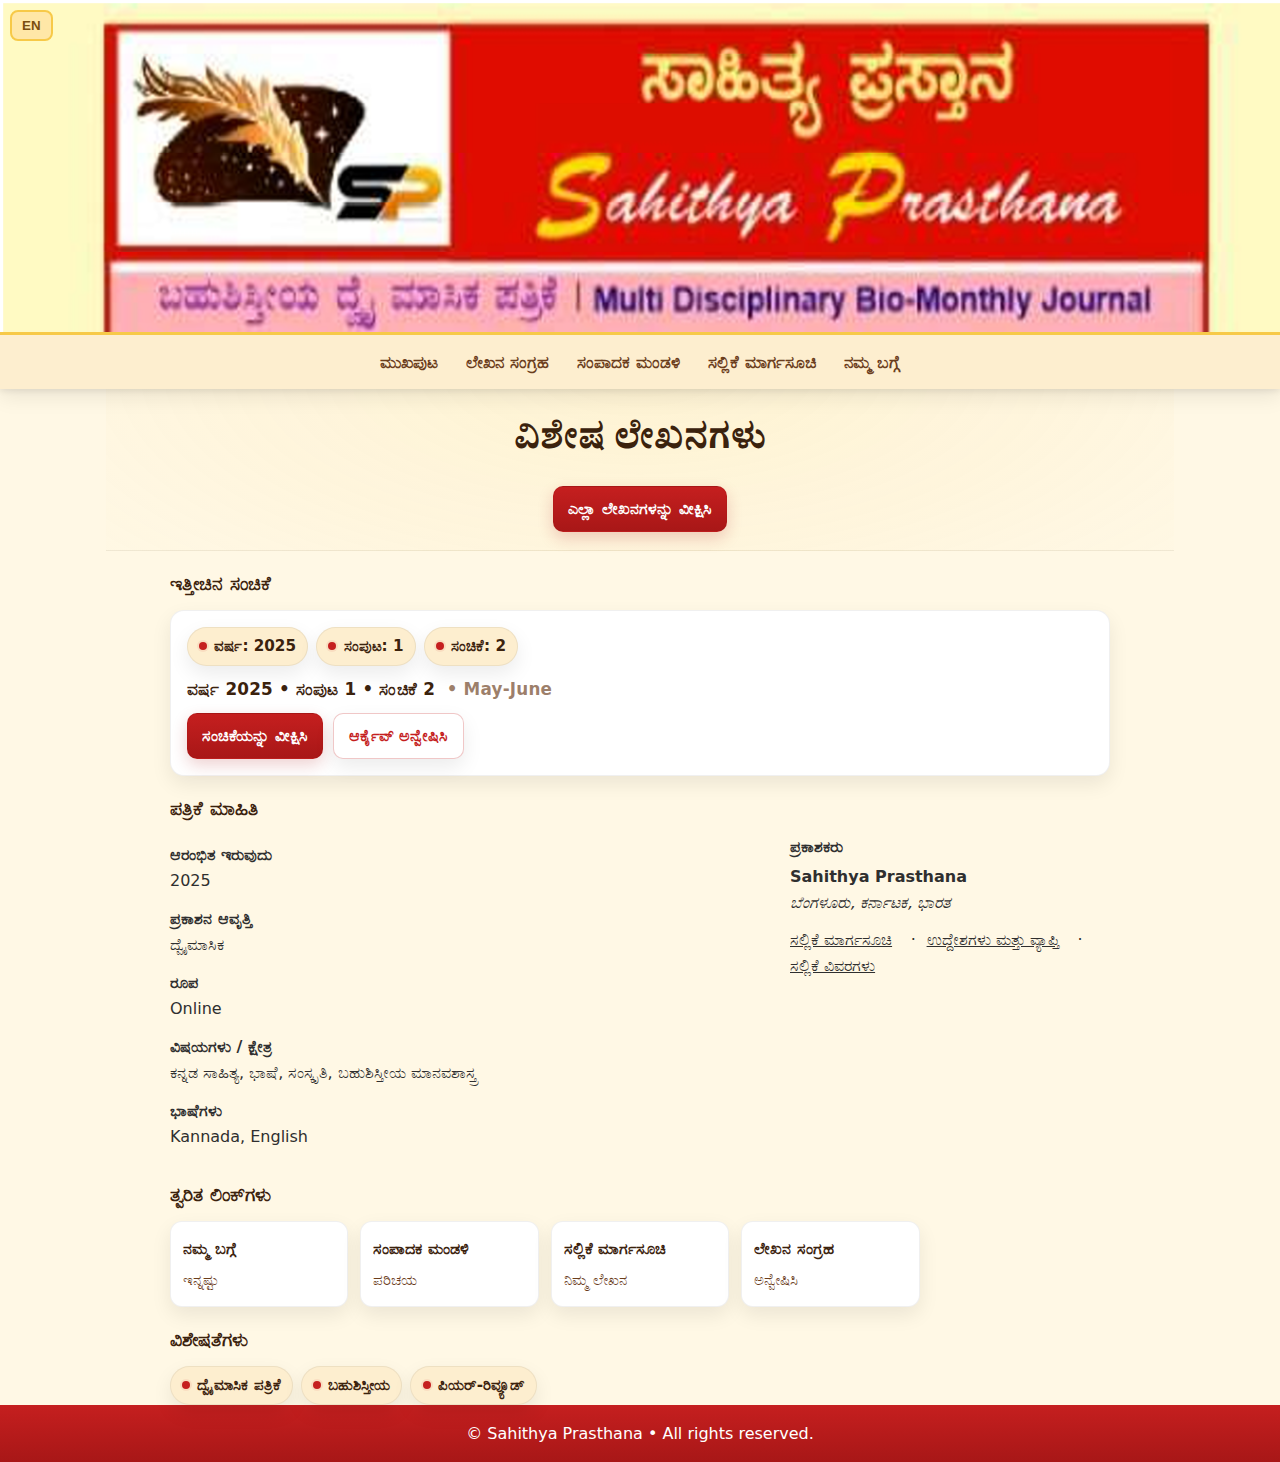
<file: index.html>
<!DOCTYPE html>
<html lang="kn">
<head>
  <meta charset="utf-8"/>
  <meta name="viewport" content="width=device-width, initial-scale=1"/>
  <title>Sahithya Prasthana | Multi-Disciplinary Bi-Monthly Journal</title>

  <!-- Fonts -->
  <link href="https://fonts.googleapis.com/css2?family=Noto+Serif+Kannada:wght@600;700&family=Marcellus&display=swap" rel="stylesheet">

  <!-- Page-scoped styles (no overlap) -->
  <link rel="stylesheet" href="/css/base.css">
  <link rel="stylesheet" href="/css/header.css">
  <link rel="stylesheet" href="/css/home.css">
</head>
<body>
  <!-- Reusable header -->
  <div id="header-include"></div>

  <main class="sp-container sp-home">
  <!-- HERO -->
  <section class="sp-home__hero">
    <div class="sp-home__hero-inner">
      <h2 class="sp-home__title" data-i18n="feat_title">ವಿಶೇಷ ಲೇಖನಗಳು</h2>
      <!-- <p class="sp-home__subtitle" data-i18n="feat_desc">
        ಕನ್ನಡ ಅಧ್ಯಯನಗಳ ನಮ್ಮ ಇತ್ತೀಚಿನ ಪ್ರಕಟಣೆಗಳನ್ನು ಅನ್ವೇಷಿಸಿ.
      </p> -->
      <div class="sp-home__cta">
        <a href="/archive.html" class="sp-btn" data-i18n="feat_cta">ಎಲ್ಲಾ ಲೇಖನಗಳನ್ನು ವೀಕ್ಷಿಸಿ</a>
      </div>
    </div>
  </section>

  <!-- FEATURED ISSUE (auto from metadata.json) -->
  <section class="sp-home__section">
    <div class="sp-home__section-head">
      <h3 data-i18n="home_latest_issue">ಇತ್ತೀಚಿನ ಸಂಚಿಕೆ</h3>
    </div>

    <!-- skeleton while loading -->
    <div id="home-issue-skeleton" class="home-issue__skeleton" aria-hidden="true">
      <div class="sk-card">
        <div class="sk-bar" style="width:55%"></div>
        <div class="sk-bar" style="width:40%"></div>
        <div class="sk-bar" style="width:70%"></div>
      </div>
    </div>

    <!-- filled by JS -->
    <div id="home-issue" class="home-issue" hidden></div>
  </section>

    <!-- JOURNAL INFORMATION -->
  <section class="sp-home__section sp-journal-info">
    <div class="sp-home__section-head">
      <h3 data-i18n="journal_info_title">Journal Information</h3>
    </div>
    <div class="journal-info-grid">
      <dl class="journal-info-list">
        <dt data-i18n="journal_start_label">Started</dt>
        <dd data-i18n="journal_start_year">2025</dd>

        <dt data-i18n="journal_frequency_label">Publication Frequency</dt>
        <dd data-i18n="about_chip_monthly">Bi-Monthly</dd>

        <dt data-i18n="journal_format_label">Format</dt>
        <dd>Online</dd>

        <dt data-i18n="journal_subjects_label">Subjects / Domain</dt>
        <dd data-i18n="journal_subjects_value">Kannada literature, language, culture, multidisciplinary humanities</dd>

        <dt data-i18n="journal_languages_label">Languages</dt>
        <dd>Kannada, English</dd>
      </dl>

      <div class="journal-publisher">
        <strong data-i18n="journal_publisher_label">Publisher</strong>
        <div class="pub-name">Sahithya Prasthana</div>
        <address data-i18n="journal_publisher_address">Bengaluru, Karnataka, India — <a href="/contact.html" data-i18n="nav_contact">Contact</a></address>
        <div class="journal-links">
          <a href="/guidelines.html" data-i18n="journal_link_guidelines">Author Guidelines</a>
          <span class="sep">·</span>
          <a href="/about.html" data-i18n="journal_link_aims">Aims & Scope</a>
          <span class="sep">·</span>
          <a href="/guidelines.html" data-i18n="journal_link_submission">Submission Details</a>
        </div>
      </div>
    </div>
  </section>

  <!-- QUICK LINKS -->
  <section class="sp-home__section">
    <div class="sp-home__section-head">
      <h3 data-i18n="home_quick_links">ತ್ವರಿತ ಲಿಂಕ್‌ಗಳು</h3>
    </div>
    <div class="home-links">
      <a class="home-link" href="/about.html">
        <span data-i18n="nav_about">ನಮ್ಮ ಬಗ್ಗೆ</span>
        <em data-i18n="home_learn_more">ಇನ್ನಷ್ಟು</em>
      </a>
      <a class="home-link" href="/editorial-board.html">
        <span data-i18n="nav_board">ಸಂಪಾದಕ ಮಂಡಳಿ</span>
        <em data-i18n="home_meet_board">ಪರಿಚಯ</em>
      </a>
      <a class="home-link" href="/guidelines.html">
        <span data-i18n="nav_submit">ಸಲ್ಲಿಕೆ ಮಾರ್ಗಸೂಚಿ</span>
        <em data-i18n="home_submit_paper">ನಿಮ್ಮ ಲೇಖನ</em>
      </a>
      <a class="home-link" href="/archive.html">
      <span data-i18n="nav_archive">ಲೇಖನ ಸಂಗ್ರಹ</span>
        <em data-i18n="home_explore_archive">ಅನ್ವೇಷಿಸಿ</em>
      </a>
    </div>
  </section>

  <!-- HIGHLIGHTS -->
  <section class="sp-home__section">
    <div class="sp-home__section-head">
      <h3 data-i18n="home_highlights">ವಿಶೇಷತೆಗಳು</h3>
    </div>
    <div class="home-chips">
      <span class="chip"><span class="dot"></span><span data-i18n="highlight_bimonthly">ದ್ವೈಮಾಸಿಕ ಪತ್ರಿಕೆ</span></span>
      <span class="chip"><span class="dot"></span><span data-i18n="highlight_multidisciplinary">ಬಹುಶಿಸ್ತೀಯ</span></span>
      <span class="chip"><span class="dot"></span><span data-i18n="highlight_peer_reviewed">ಪಿಯರ್-ರಿವ್ಯೂಡ್</span></span>
    </div>
  </section>


</main>

  <!-- Reusable footer -->
  <div id="footer-include"></div>

  <!-- Includes + init -->
  <script src="/js/include.js"></script>
  <script src="/js/nav.js"></script>
  <script>
    // Load header, then footer, then init nav (prevents race conditions)
    include('#header-include','/partials/header.html')
      .then(() => include('#footer-include','/partials/footer.html'))
      .then(() => { if (window.spNavInit) window.spNavInit(); });
  </script>


  <!-- i18n (loads strings from /lang/lang.json and swaps by data-i18n) -->
  <script src="/js/lang.js"></script>
  <script>
    // Wait for i18n to load, then trigger issue card rendering
    function renderIssueCard() {
      (function(){
        function normalizeIssues(issuesRaw){
          if (!issuesRaw) return {};
          if (Array.isArray(issuesRaw)) {
            const o = {}; issuesRaw.forEach((v,i)=>o[String(i+1)]=v||{}); return o;
          }
          return issuesRaw;
        }
        function maxIssueKey(obj){
          const keys = Object.keys(obj);
          if (!keys.length) return null;
          const num = keys
            .map(k => ({k, n: Number(k), isNum: /^\d+$/.test(k)}))
            .sort((a,b) => (a.isNum && b.isNum) ? b.n - a.n : a.k.localeCompare(b.k))
            [0];
          return num.k;
        }

        const issueWrap = document.getElementById('home-issue');
        const skel = document.getElementById('home-issue-skeleton');

        fetch('assets/metadata.json')
          .then(r => { if (!r.ok) throw new Error('HTTP '+r.status); return r.json(); })
          .then(data => {
            const year = data.Year ?? '';
            const volume = data.Volume ?? '';
            const issuesObj = normalizeIssues(data.Issues ?? data.Issue);
            const latestKey = maxIssueKey(issuesObj);
            const issue = latestKey ? issuesObj[latestKey] : null;

            const period = issue && issue.Period ? `<span class="meta__small">• ${issue.Period}</span>` : '';
            const q = new URLSearchParams({ year, volume, issue: latestKey || '' }).toString();

            const i18n = window.currentLangStrings || {};
            const yearLabel = i18n.label_year || 'ವರ್ಷ';
            const volumeLabel = i18n.label_volume || 'ಸಂಪುಟ';
            const issueLabel = i18n.label_issue || 'ಸಂಚಿಕೆ';
            const viewIssueBtn = i18n.view_issue || 'ಸಂಚಿಕೆಯನ್ನು ವೀಕ್ಷಿಸಿ';
            const exploreArchiveBtn = i18n.explore_archive || 'ಆರ್ಕೈವ್ ಅನ್ವೇಷಿಸಿ';

            issueWrap.innerHTML = `
              <article class="home-issue__card">
                <div class="home-issue__meta">
                  <span class="chip"><span class="dot"></span>${yearLabel}: ${year}</span>
                  <span class="chip"><span class="dot"></span>${volumeLabel}: ${volume}</span>
                  ${latestKey ? `<span class="chip"><span class="dot"></span>${issueLabel}: ${latestKey}</span>` : ``}
                </div>
                <h4 class="home-issue__title">
                  ${year ? `${yearLabel} ${year}` : ''} ${volume ? `• ${volumeLabel} ${volume}` : ''} ${latestKey ? `• ${issueLabel} ${latestKey}` : ''}
                  ${period}
                </h4>
                <div class="home-issue__actions">
                  <a class="sp-btn" href="/issue.html?${q}">${viewIssueBtn}</a>
                  <a class="sp-btn ghost" href="/archive.html">${exploreArchiveBtn}</a>
                </div>
              </article>
            `;

            skel.hidden = true;
            issueWrap.hidden = false;
          })
          .catch(() => {
            skel.hidden = true;
            issueWrap.hidden = false;
            const i18n = window.currentLangStrings || {};
            const errorMsg = i18n.error_data_not_loaded || 'ಡೇಟಾ ಲೋಡ್ ಆಗಲಿಲ್ಲ.';
            const errorCheck = i18n.error_check_metadata || 'ದಯವಿಟ್ಟು';
            issueWrap.innerHTML = `
              <div class="alert-card">
                <strong>${errorMsg}</strong>
                <div>${errorCheck} <code>assets/metadata.json</code> ಪರಿಶೀಲಿಸಿ.</div>
              </div>
            `;
          });
      })();
    }

    // Trigger after lang strings load
    if (window.currentLangStrings) {
      renderIssueCard();
    } else {
      setTimeout(renderIssueCard, 300);
    }

    // Re-render on language toggle
    document.addEventListener('click', e => {
      if (e.target && e.target.id === 'langToggle') {
        setTimeout(renderIssueCard, 100);
      }
    });
  </script>
</body>
</html>
</file>
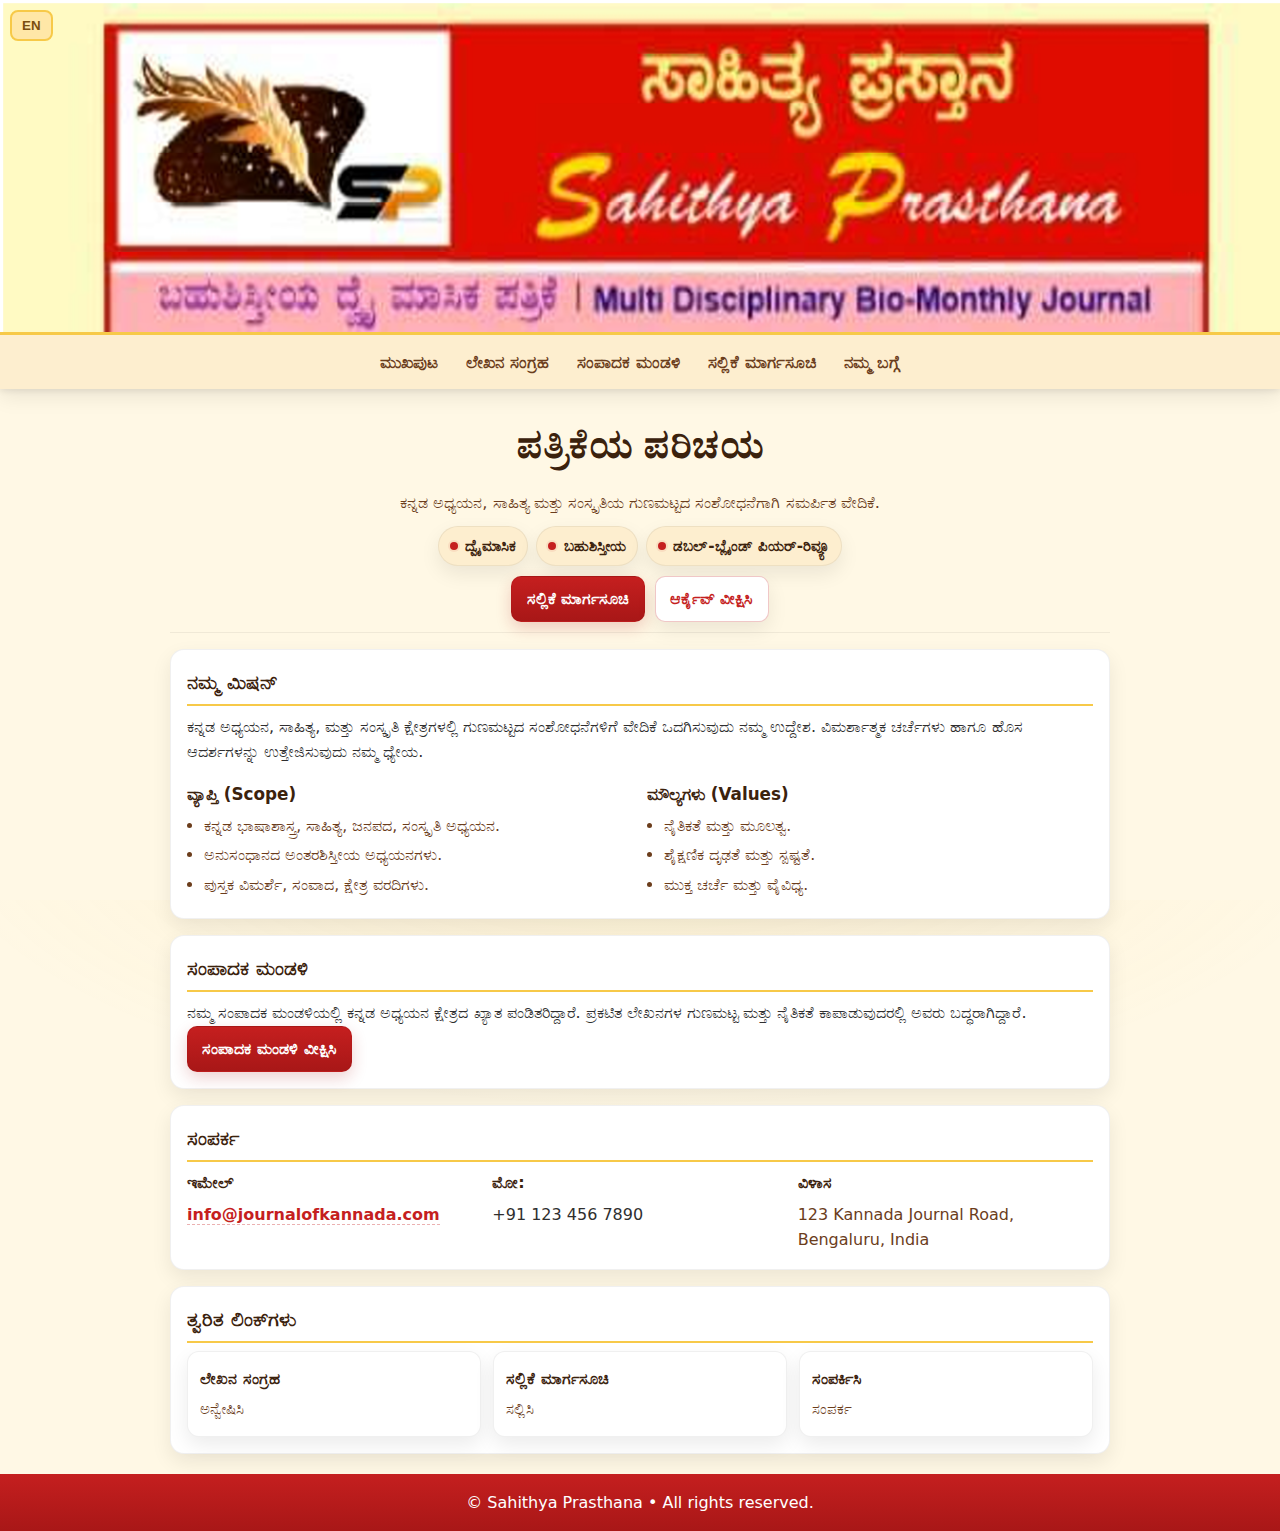
<file: about.html>
<!DOCTYPE html>
<html lang="kn">
<head>
  <meta charset="utf-8"/>
  <meta name="viewport" content="width=device-width, initial-scale=1"/>
  <title data-i18n="about_title">ನಮ್ಮ ಬಗ್ಗೆ | Sahithya Prasthana</title>

  <!-- Fonts -->
  <link href="https://fonts.googleapis.com/css2?family=Noto+Serif+Kannada:wght@600;700&family=Marcellus&display=swap" rel="stylesheet">

  <!-- Theme files -->
  <link rel="stylesheet" href="/css/base.css">
  <link rel="stylesheet" href="/css/header.css">
  <link rel="stylesheet" href="/css/about.css">
</head>
<body>
  <!-- Reusable header -->
  <div id="header-include"></div>

  <main class="sp-container about">
    <!-- HERO -->
    <header class="about-hero">
      <h1 class="about-title" data-i18n="about_heading">ಪತ್ರಿಕೆಯ ಪರಿಚಯ</h1>
      <p class="about-subtitle" data-i18n="about_tagline">
        ಕನ್ನಡ ಅಧ್ಯಯನ, ಸಾಹಿತ್ಯ ಮತ್ತು ಸಂಸ್ಕೃತಿಯ ગુણಮಟ್ಟದ ಸಂಶೋಧನೆಗಾಗಿ ಸಮರ್ಪಿತ ವೇದಿಕೆ.
      </p>

      <div class="about-chips">
        <span class="chip"><span class="dot"></span><span data-i18n="about_chip_bimonthly">ದ್ವೈಮಾಸಿಕ</span></span>
        <span class="chip"><span class="dot"></span><span data-i18n="about_chip_scope">ಬಹುಶಿಸ್ತೀಯ</span></span>
        <span class="chip"><span class="dot"></span><span data-i18n="about_chip_review">ಡಬಲ್-ಬ್ಲೈಂಡ್ ಪಿಯರ್-ರಿವ್ಯೂ</span></span>
      </div>

      <div class="about-cta">
        <a class="sp-btn" href="/guidelines.html" data-i18n="about_btn_submit">ಸಲ್ಲಿಕೆ ಮಾರ್ಗಸೂಚಿ</a>
        <a class="sp-btn ghost" href="/archive.html" data-i18n="about_btn_archive">ಆರ್ಕೈವ್ ವೀಕ್ಷಿಸಿ</a>
      </div>
    </header>

    <!-- MISSION & SCOPE -->
    <section class="about-card">
      <h2 data-i18n="about_mission_h">ನಮ್ಮ ಮಿಷನ್</h2>
      <p data-i18n="about_mission_p">
        ಕನ್ನಡ ಅಧ್ಯಯನ, ಸಾಹಿತ್ಯ, ಮತ್ತು ಸಂಸ್ಕೃತಿ ಕ್ಷೇತ್ರಗಳಲ್ಲಿ ಗುಣಮಟ್ಟದ ಸಂಶೋಧನೆಗಳಿಗೆ ವೇದಿಕೆ ಒದಗಿಸುವುದು ನಮ್ಮ ಉದ್ದೇಶ. ವಿಮರ್ಶಾತ್ಮಕ ಚರ್ಚೆಗಳು ಹಾಗೂ ಹೊಸ ಆದರ್ಶಗಳನ್ನು ಉತ್ತೇಜಿಸುವುದು ನಮ್ಮ ಧ್ಯೇಯ.
      </p>

      <div class="about-grid">
        <div>
          <h3 data-i18n="about_scope_h">ವ್ಯಾಪ್ತಿ (Scope)</h3>
          <ul class="about-list">
            <li data-i18n="about_scope_li1">ಕನ್ನಡ ಭಾಷಾಶಾಸ್ತ್ರ, ಸಾಹಿತ್ಯ, ಜನಪದ, ಸಂಸ್ಕೃತಿ ಅಧ್ಯಯನ.</li>
            <li data-i18n="about_scope_li2">ಅನುಸಂಧಾನದ ಅಂತರಶಿಸ್ತೀಯ ಅಧ್ಯಯನಗಳು.</li>
            <li data-i18n="about_scope_li3">ಪುಸ್ತಕ ವಿಮರ್ಶೆ, ಸಂವಾದ, ಕ್ಷೇತ್ರ ವರದಿಗಳು.</li>
          </ul>
        </div>
        <div>
          <h3 data-i18n="about_values_h">ಮೌಲ್ಯಗಳು (Values)</h3>
          <ul class="about-list">
            <li data-i18n="about_values_li1">ನೈತಿಕತೆ ಮತ್ತು ಮೂಲತ್ವ.</li>
            <li data-i18n="about_values_li2">ಶೈಕ್ಷಣಿಕ ದೃಢತೆ ಮತ್ತು ಸ್ಪಷ್ಟತೆ.</li>
            <li data-i18n="about_values_li3">ಮುಕ್ತ ಚರ್ಚೆ ಮತ್ತು ವೈವಿಧ್ಯ.</li>
          </ul>
        </div>
      </div>
    </section>

    <!-- EDITORIAL BOARD LINK -->
    <section class="about-card">
      <h2 data-i18n="about_board_h">ಸಂಪಾದಕ ಮಂಡಳಿ</h2>
      <p data-i18n="about_board_p">
        ನಮ್ಮ ಸಂಪಾದಕ ಮಂಡಳಿಯಲ್ಲಿ ಕನ್ನಡ ಅಧ್ಯಯನ ಕ್ಷೇತ್ರದ ಖ್ಯಾತ ಪಂಡಿತರಿದ್ದಾರೆ. ಪ್ರಕಟಿತ ಲೇಖನಗಳ ಗುಣಮಟ್ಟ ಮತ್ತು ನೈತಿಕತೆ ಕಾಪಾಡುವುದರಲ್ಲಿ ಅವರು ಬದ್ಧರಾಗಿದ್ದಾರೆ.
      </p>
      <div class="about-actions">
        <a class="sp-btn" href="/editorial-board.html" data-i18n="about_btn_board">ಸಂಪಾದಕ ಮಂಡಳಿ ವೀಕ್ಷಿಸಿ</a>
      </div>
    </section>

    <!-- CONTACT -->
    <section class="about-card">
      <h2 data-i18n="about_contact_h">ಸಂಪರ್ಕ</h2>
      <div class="about-contact">
        <div class="about-contact__item">
          <strong data-i18n="label_email">ಇಮೇಲ್</strong>
          <a href="mailto:info@journalofkannada.com">info@journalofkannada.com</a>
        </div>
        <div class="about-contact__item">
          <strong data-i18n="label_phone">ಫೋನ್</strong>
          <span>+91 123 456 7890</span>
        </div>
        <div class="about-contact__item">
          <strong data-i18n="label_address">ವಿಳಾಸ</strong>
          <address>123 Kannada Journal Road, Bengaluru, India</address>
        </div>
      </div>
    </section>

    <!-- QUICK LINKS -->
    <section class="about-card">
      <h2 data-i18n="about_quick_h">ತ್ವರಿತ ಲಿಂಕ್‌ಗಳು</h2>
      <div class="about-links">
        <a class="about-link" href="/archive.html">
          <span data-i18n="nav_archive">ಲೇಖನ ಸಂಗ್ರಹ</span>
          <em data-i18n="about_explore">ಅನ್ವೇಷಿಸಿ</em>
        </a>
        <a class="about-link" href="/guidelines.html">
          <span data-i18n="nav_submit">ಸಲ್ಲಿಕೆ ಮಾರ್ಗಸೂಚಿ</span>
          <em data-i18n="about_submit">ಸಲ್ಲಿಸಿ</em>
        </a>
        <a class="about-link" href="/contact.html">
          <span data-i18n="nav_contact">ಸಂಪರ್ಕಿಸಿ</span>
          <em data-i18n="about_get_in_touch">ಸಂಪರ್ಕ</em>
        </a>
      </div>
    </section>
  </main>

  <!-- Reusable footer -->
  <div id="footer-include"></div>

  <!-- Includes + init -->
  <script src="/js/include.js"></script>
  <script src="/js/nav.js"></script>
  <script>
    include('#header-include','/partials/header.html')
      .then(() => include('#footer-include','/partials/footer.html'))
      .then(() => { if (window.spNavInit) window.spNavInit(); });
  </script>

  <!-- i18n -->
  <script src="/js/lang.js"></script>
</body>
</html>
</file>
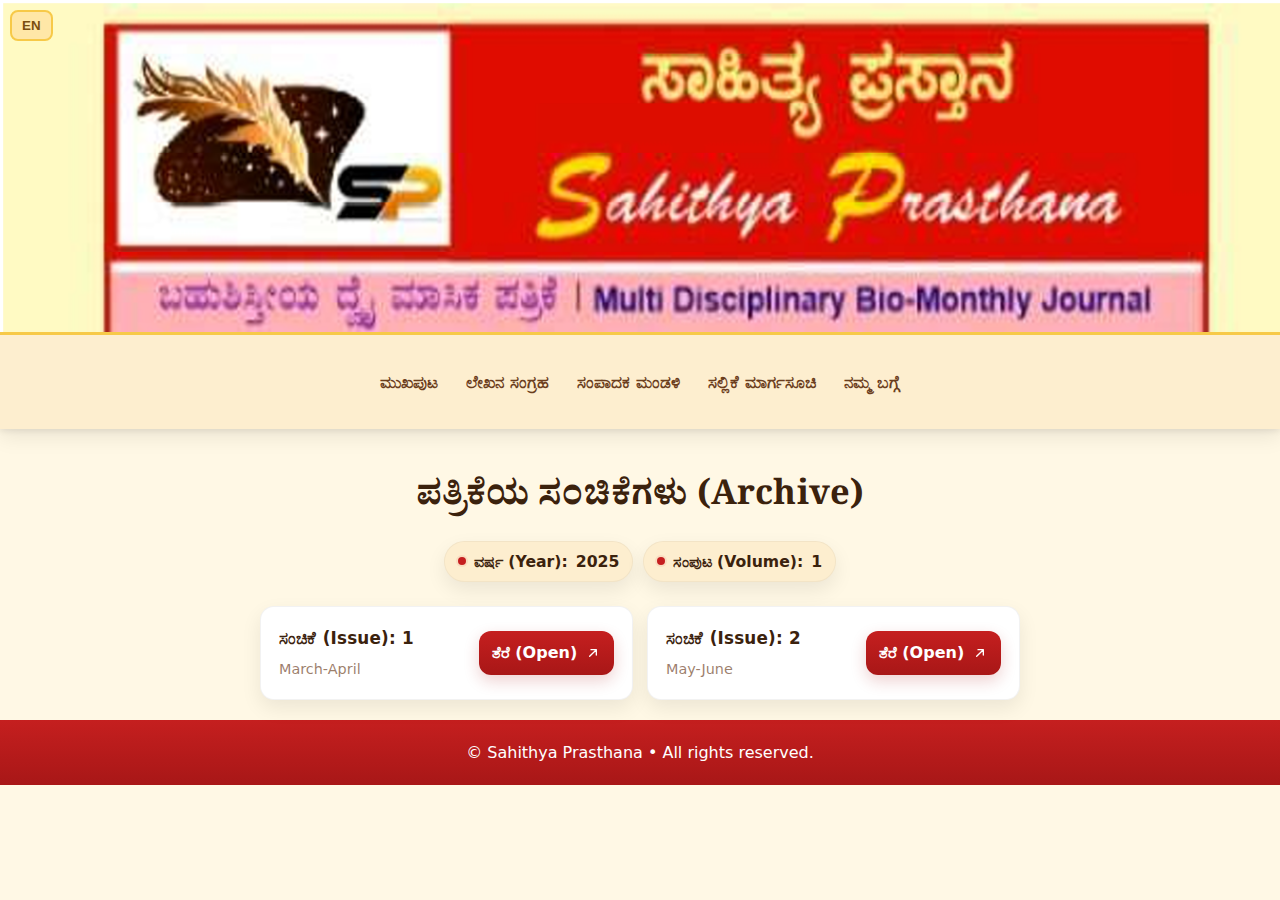
<file: archive.html>
<!DOCTYPE html>
<html lang="kn">
<head>
  <meta charset="utf-8"/>
  <meta name="viewport" content="width=device-width, initial-scale=1"/>
  <title>Sahithya Prasthana | Archive</title>

  <!-- Fonts -->
  <link href="https://fonts.googleapis.com/css2?family=Noto+Serif+Kannada:wght@600;700&family=Marcellus&display=swap" rel="stylesheet">

  <!-- Base/theme -->
  <link rel="stylesheet" href="/css/base.css">
  <link rel="stylesheet" href="/css/header.css">
  <link rel="stylesheet" href="/css/home.css">

  <!-- Archive styles (premium look) -->
  <link rel="stylesheet" href="/css/archive.css">
</head>
<body>
  <div id="header-include"></div>

  <main class="sp-container" aria-busy="true">
    <h1 class="sp-archive-title">ಪತ್ರಿಕೆಯ ಸಂಚಿಕೆಗಳು (Archive)</h1>

    <!-- Year & Volume chips -->
    <div class="sp-archive-meta" id="meta-chips" aria-live="polite"></div>

    <!-- Skeleton while fetching -->
    <div id="skeleton">
      <div class="skeleton-list" aria-hidden="true">
        <div class="skeleton-card"><div class="sk-bar" style="width:50%"></div><div class="sk-bar" style="width:80%"></div></div>
        <div class="skeleton-card"><div class="sk-bar" style="width:40%"></div><div class="sk-bar" style="width:70%"></div></div>
        <div class="skeleton-card"><div class="sk-bar" style="width:55%"></div><div class="sk-bar" style="width:60%"></div></div>
        <div class="skeleton-card"><div class="sk-bar" style="width:48%"></div><div class="sk-bar" style="width:66%"></div></div>
      </div>
    </div>

    <div id="archive-list" hidden></div>
  </main>

  <div id="footer-include"></div>

  <script src="/js/include.js"></script>
  <script src="/js/nav.js"></script>
  <script>
    include('#header-include','/partials/header.html')
      .then(() => include('#footer-include','/partials/footer.html'))
      .then(() => { if (window.spNavInit) window.spNavInit(); });
  </script>

  <script src="/js/lang.js"></script>
  <script>
    // Normalize Issues to iterable pairs [issueNum, issueObj]
    function normalizeIssues(issuesRaw) {
      if (!issuesRaw) return [];
      if (Array.isArray(issuesRaw)) return issuesRaw.map((v,i)=>[String(i+1), v ?? {}]);
      return Object.entries(issuesRaw);
    }

    fetch('assets/metadata.json')
      .then(r => { if (!r.ok) throw new Error('HTTP '+r.status); return r.json(); })
      .then(data => {
        const year = data.Year ?? '';
        const volume = data.Volume ?? '';
        const issues = normalizeIssues(data.Issues ?? data.Issue);

        console.log(`issues=${JSON.stringify(issues)}`);

        // Top chips: ONLY Year & Volume
        const chips = [
          { label: 'ವರ್ಷ (Year)', value: year },
          { label: 'ಸಂಪುಟ (Volume)', value: volume }
        ].filter(x => String(x.value).trim() !== '');

        const metaEl = document.getElementById('meta-chips');
        metaEl.innerHTML = chips.map(ch => `
          <span class="sp-chip" title="${ch.label}">
            <span class="dot" aria-hidden="true"></span>
            <span>${ch.label}:</span> <span>${ch.value}</span>
          </span>
        `).join('');

        // Issues list: ONLY Issue number (no Period)
        const listHTML = ['<ul>'].concat(
          issues.map(([issueNum]) => {
            const q = new URLSearchParams({ year, volume, issue: issueNum }).toString();
            return `
              <li>
                <div class="issue-info">
                  <div class="issue-title">ಸಂಚಿಕೆ (Issue): ${issueNum}</div>
                    <div class="issue-sub">
                    ${(issues.find(([num]) => num === issueNum)?.[1]?.Period) || ''}
                    </div>
                </div>
                <a class="issue-link" href="issue.html?${q}" aria-label="Open Issue ${issueNum}">
                  ತೆರೆ (Open)
                  <svg width="16" height="16" viewBox="0 0 24 24" fill="none" aria-hidden="true">
                    <path d="M7 17L17 7M17 7H9M17 7v8" stroke="currentColor" stroke-width="2" stroke-linecap="round" stroke-linejoin="round"/>
                  </svg>
                </a>
              </li>`;
          })
        ).concat(['</ul>']).join('');

        document.querySelector('main').setAttribute('aria-busy','false');
        document.getElementById('skeleton').hidden = true;

        const listEl = document.getElementById('archive-list');
        listEl.hidden = false;
        listEl.innerHTML = listHTML;
      })
      .catch(err => {
        document.querySelector('main').setAttribute('aria-busy','false');
        document.getElementById('skeleton').hidden = true;
        const el = document.getElementById('archive-list');
        el.hidden = false;
        el.innerHTML = `
          <div role="alert" class="alert-card">
            <strong>Archive data could not be loaded.</strong>
            <div>Please check <code>assets/metadata.json</code>.</div>
          </div>`;
        console.error('Archive load error:', err);
      });
  </script>
</body>
</html>
</file>
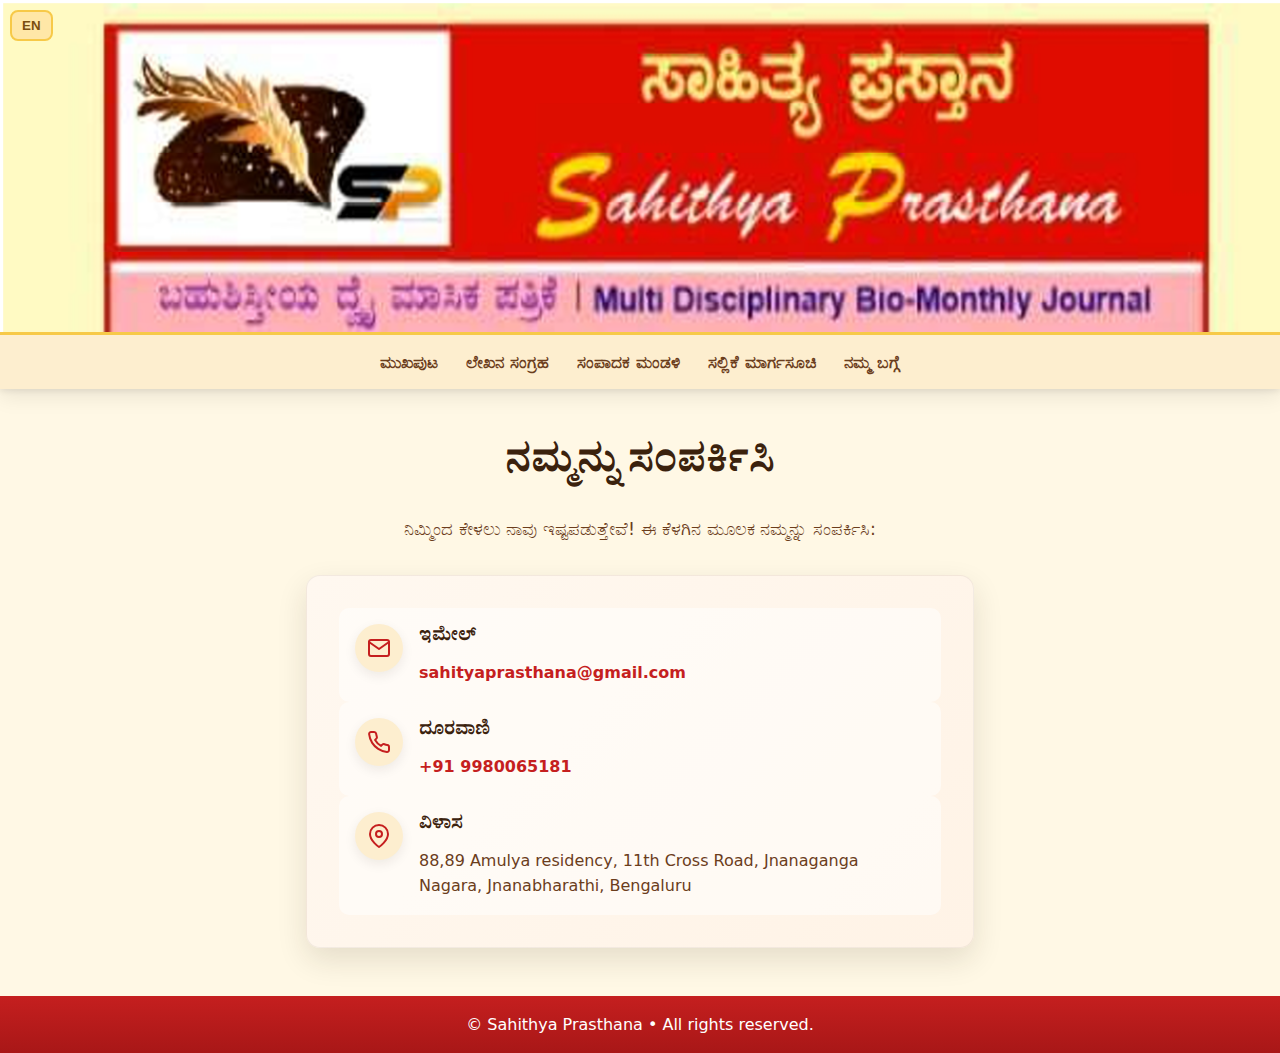
<file: contact.html>
<!DOCTYPE html>
<html lang="kn">
<head>
  <meta charset="utf-8"/>
  <meta name="viewport" content="width=device-width, initial-scale=1"/>
  <title>Contact Us | Sahithya Prasthana</title>

  <!-- Fonts -->
  <link href="https://fonts.googleapis.com/css2?family=Noto+Serif+Kannada:wght@600;700&family=Marcellus&display=swap" rel="stylesheet">

  <!-- Theme files -->
  <link rel="stylesheet" href="/css/base.css">
  <link rel="stylesheet" href="/css/header.css">
  <link rel="stylesheet" href="/css/home.css">
  <link rel="stylesheet" href="/css/contact.css">
</head>
<body>
  <div id="header-include"></div>

  <main class="sp-container contact-main">
    <h1 class="contact-title" data-i18n="contact_title">Contact Us</h1>
    <p class="contact-subtitle" data-i18n="contact_subtitle">We'd love to hear from you! Reach out to us via the following:</p>

    <!-- Single Combined Card -->
    <div class="contact-card-single">
      <!-- Email -->
      <div class="contact-item">
        <div class="contact-icon-small">
          <svg xmlns="http://www.w3.org/2000/svg" width="24" height="24" viewBox="0 0 24 24" fill="none" stroke="currentColor" stroke-width="2" stroke-linecap="round" stroke-linejoin="round">
            <path d="M4 4h16c1.1 0 2 .9 2 2v12c0 1.1-.9 2-2 2H4c-1.1 0-2-.9-2-2V6c0-1.1.9-2 2-2z"></path>
            <polyline points="22,6 12,13 2,6"></polyline>
          </svg>
        </div>
        <div class="contact-info">
          <h3 data-i18n="contact_email_label">Email</h3>
          <a href="mailto:sahityaprasthana@gmail.com">sahityaprasthana@gmail.com</a>
        </div>
      </div>

      <!-- Phone -->
      <div class="contact-item">
        <div class="contact-icon-small">
          <svg xmlns="http://www.w3.org/2000/svg" width="24" height="24" viewBox="0 0 24 24" fill="none" stroke="currentColor" stroke-width="2" stroke-linecap="round" stroke-linejoin="round">
            <path d="M22 16.92v3a2 2 0 0 1-2.18 2 19.79 19.79 0 0 1-8.63-3.07 19.5 19.5 0 0 1-6-6 19.79 19.79 0 0 1-3.07-8.67A2 2 0 0 1 4.11 2h3a2 2 0 0 1 2 1.72 12.84 12.84 0 0 0 .7 2.81 2 2 0 0 1-.45 2.11L8.09 9.91a16 16 0 0 0 6 6l1.27-1.27a2 2 0 0 1 2.11-.45 12.84 12.84 0 0 0 2.81.7A2 2 0 0 1 22 16.92z"></path>
          </svg>
        </div>
        <div class="contact-info">
          <h3 data-i18n="contact_phone_label">Phone</h3>
          <a href="tel:+919980065181">+91 9980065181</a>
        </div>
      </div>

      <!-- Address -->
      <div class="contact-item">
        <div class="contact-icon-small">
          <svg xmlns="http://www.w3.org/2000/svg" width="24" height="24" viewBox="0 0 24 24" fill="none" stroke="currentColor" stroke-width="2" stroke-linecap="round" stroke-linejoin="round">
            <path d="M21 10c0 7-9 13-9 13s-9-6-9-13a9 9 0 0 1 18 0z"></path>
            <circle cx="12" cy="10" r="3"></circle>
          </svg>
        </div>
        <div class="contact-info">
          <h3 data-i18n="contact_address_label">Address</h3>
          <p>88,89 Amulya residency, 11th Cross Road, Jnanaganga Nagara, Jnanabharathi, Bengaluru</p>
        </div>
      </div>
    </div>
  </main>

  <div id="footer-include"></div>

  <script src="/js/include.js"></script>
  <script src="/js/nav.js"></script>
  <script>
    include('#header-include','/partials/header.html')
      .then(() => include('#footer-include','/partials/footer.html'))
      .then(() => { if (window.spNavInit) window.spNavInit(); });
  </script>
  <script src="/js/lang.js"></script>
</body>
</html>
</file>
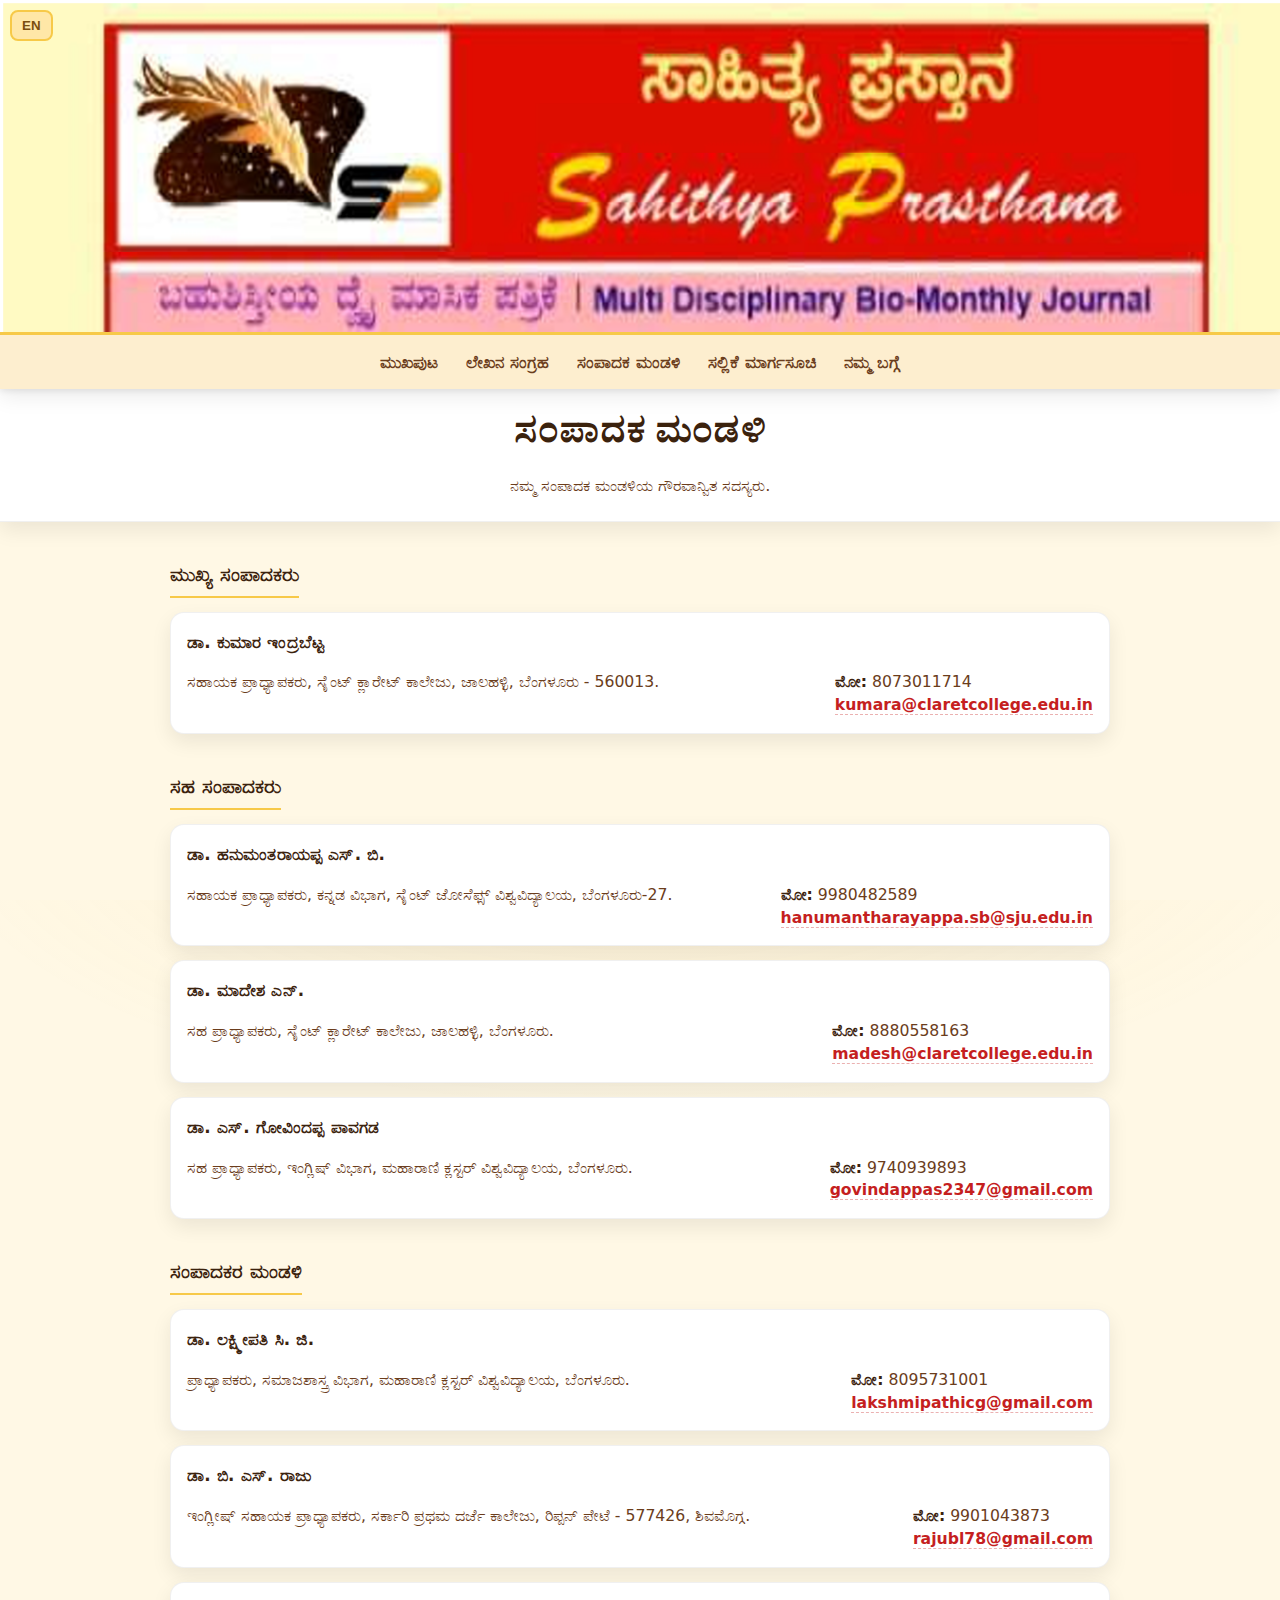
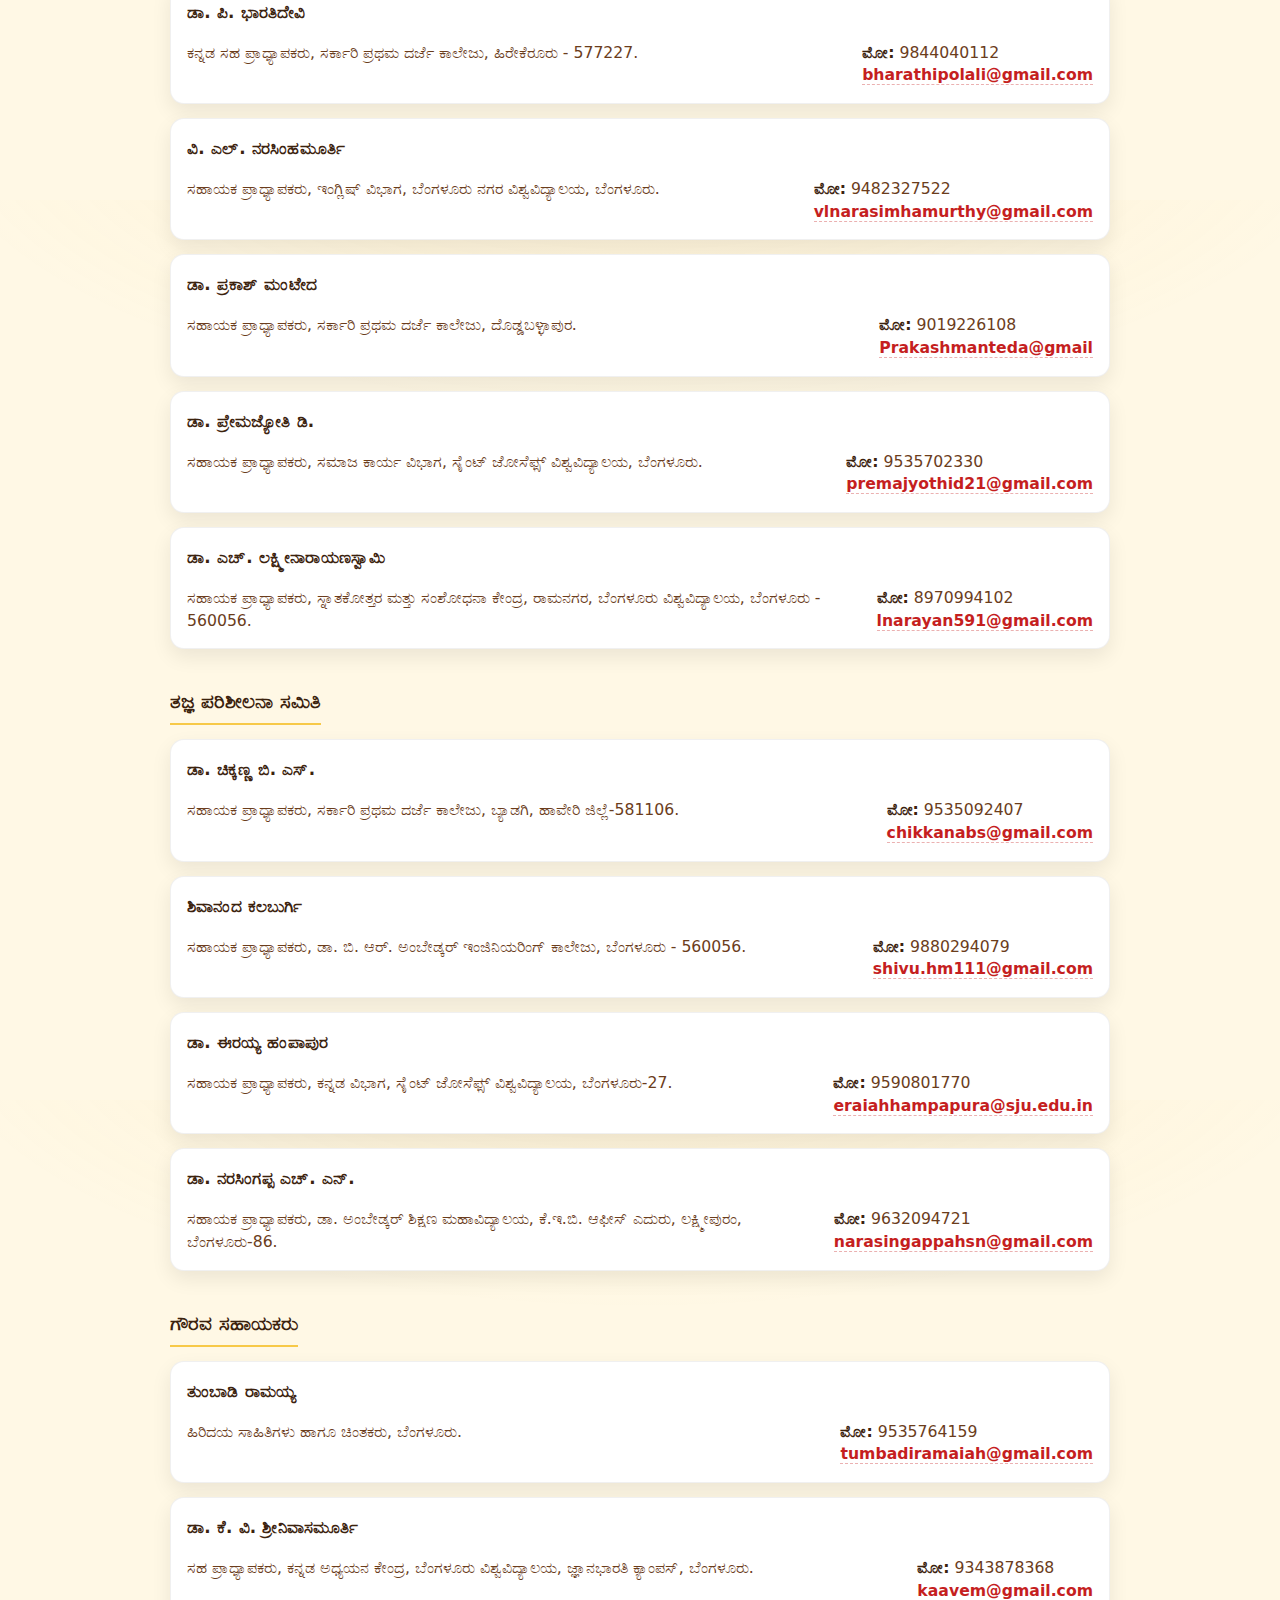
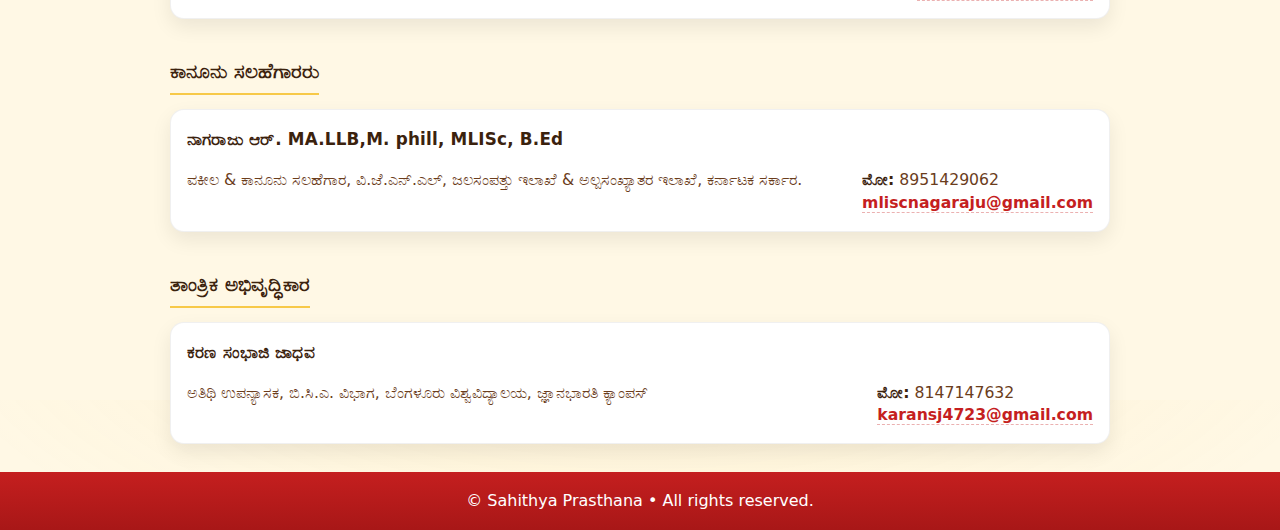
<file: editorial-board.html>
<!DOCTYPE html>
<html lang="kn">
<head>
  <meta charset="UTF-8">
  <meta name="viewport" content="width=device-width, initial-scale=1.0">
  <title data-i18n="eb_title">ಸಂಪಾದಕ ಮಂಡಳಿ</title>

  <!-- Fonts -->
  <link href="https://fonts.googleapis.com/css2?family=Noto+Serif+Kannada:wght@600;700&family=Marcellus&display=swap" rel="stylesheet">

  <!-- Theme files (same split as Index) -->
  <link rel="stylesheet" href="/css/base.css">
  <link rel="stylesheet" href="/css/header.css">
  <link rel="stylesheet" href="/css/board.css">
</head>
<body>
  <!-- Reusable header -->
  <div id="header-include"></div>

  <header class="board-header">
    <h1 data-i18n="eb_title">ಸಂಪಾದಕ ಮಂಡಳಿ</h1>
    <p data-i18n="eb_intro">ನಮ್ಮ ಸಂಪಾದಕ ಮಂಡಳಿಯ ಗೌರವಾನ್ವಿತ ಸದಸ್ಯರು.</p>
  </header>

  <main class="board-main sp-container">
    <!-- ========== Editor ========== -->
    <section class="board-section">
      <h2 data-i18n="eb_sec_editor">ಸಂಪಾದಕರು</h2>

      <div class="board-member">
        <h3 data-i18n="eb_editor_name">ಡಾ. ಕುಮಾರ ಇಂದ್ರಬೆಟ್ಟ</h3>
        <p data-i18n="eb_editor_affil">ಸಹಾಯಕ ಪ್ರಾಧ್ಯಾಪಕರು, ಸೈಂಟ್ ಕ್ಲಾರೇಟ್ ಕಾಲೇಜು, ಜಾಲಹಳ್ಳಿ, ಬೆಂಗಳೂರು.</p>
        <p>
          <span data-i18n="label_phone">ಮೋ:</span> 8073011714<br>
          <a href="mailto:kumara@claretcollege.edu.in">kumara@claretcollege.edu.in</a>
        </p>
      </div>
    </section>

    <!-- ========== Associate Editors ========== -->
    <section class="board-section">
      <h2 data-i18n="eb_sec_assoc">ಸಹ ಸಂಪಾದಕರು</h2>

      <div class="board-member">
        <h3 data-i18n="eb_assoc_1_name">ಡಾ. ಹನುಮಂತರಾಯಪ್ಪ ಎಸ್. ಬಿ.</h3>
        <p data-i18n="eb_assoc_1_affil">ಸಹಾಯಕ ಪ್ರಾಧ್ಯಾಪಕರು, ಕನ್ನಡ ವಿಭಾಗ, ಸೈಂಟ್ ಜೋಸೆಫ್ಸ್ ವಿಶ್ವವಿದ್ಯಾಲಯ, ಬೆಂಗಳೂರು-27.</p>
        <p><span data-i18n="label_phone">ಮೋ:</span> 9980482589<br>
          <a href="mailto:hanumantharayappa.sb@sju.edu.in">hanumantharayappa.sb@sju.edu.in</a>
        </p>
      </div>

      <div class="board-member">
        <h3 data-i18n="eb_assoc_2_name">ಡಾ. ಮಾದೇಶ ಎನ್.</h3>
        <p data-i18n="eb_assoc_2_affil">ಸಹ ಪ್ರಾಧ್ಯಾಪಕರು, ಸೈಂಟ್ ಕ್ಲಾರೇಟ್ ಕಾಲೇಜು, ಜಾಲಹಳ್ಳಿ, ಬೆಂಗಳೂರು.</p>
        <p><span data-i18n="label_phone">ಮೋ:</span> 8880558163<br>
          <a href="mailto:madesh@claretcollege.edu.in">madesh@claretcollege.edu.in</a>
        </p>
      </div>

      <div class="board-member">
        <h3 data-i18n="eb_assoc_3_name">ಡಾ. ಎಸ್. ಗೋವಿಂದಪ್ಪ ಪಾವಗಡ</h3>
        <p data-i18n="eb_assoc_3_affil">ಸಹ ಪ್ರಾಧ್ಯಾಪಕರು, ಇಂಗ್ಲಿಷ್ ವಿಭಾಗ, ಮಹಾರಾಣಿ ಕ್ಲಸ್ಟರ್‌ ವಿಶ್ವವಿದ್ಯಾಲಯ, ಬೆಂಗಳೂರು.</p>
        <p><span data-i18n="label_phone">ಮೋ:</span> 9740939893<br>
          <a href="mailto:govindappas2347@gmail.com">govindappas2347@gmail.com</a>
        </p>
      </div>
    </section>

    <!-- ========== Editorial Board Members ========== -->
    <section class="board-section">
      <h2 data-i18n="eb_sec_members">ಸಂಪಾದಕರ ಮಂಡಳಿ</h2>

      <div class="board-member">
        <h3 data-i18n="eb_m_1_name">ಡಾ. ಲಕ್ಷ್ಮೀಪತಿ ಸಿ. ಜಿ.</h3>
        <p data-i18n="eb_m_1_affil">ಪ್ರಾಧ್ಯಾಪಕರು, ಸಮಾಜಶಾಸ್ತ್ರ ವಿಭಾಗ, ಮಹಾರಾಣಿ ಕ್ಲಸ್ಟರ್‌ ವಿಶ್ವವಿದ್ಯಾಲಯ, ಬೆಂಗಳೂರು.</p>
        <p><span data-i18n="label_phone">ಮೋ:</span> 8095731001<br>
          <a href="mailto:lakshmipathicg@gmail.com">lakshmipathicg@gmail.com</a>
        </p>
      </div>


      <div class="board-member">
        <h3 data-i18n="eb_m_3_name">ಡಾ. ಬಿ. ಎಸ್. ರಾಜು</h3>
        <p data-i18n="eb_m_3_affil">ಇಂಗ್ಲೀಷ್ ಸಹಾಯಕ ಪ್ರಾಧ್ಯಾಪಕರು, ಸರ್ಕಾರಿ ಪ್ರಥಮ ದರ್ಜೆ ಕಾಲೇಜು, ರಿಪ್ಪನ್ ಪೇಟೆ - 577426, ಶಿವಮೊಗ್ಗ.</p>
        <p><span data-i18n="label_phone">ಮೋ:</span> 9901043873<br>
          <a href="mailto:rajubl78@gmail.com">rajubl78@gmail.com</a>
        </p>
      </div>

      <!-- <div class="board-member">
        <h3 data-i18n="eb_m_4_name">ಡಾ. ರಂಗನಾಥ ಕುಂಟನಕುಂಟೆ</h3>
        <p data-i18n="eb_m_4_affil">ಸಹಾಯಕ ಪ್ರಾಧ್ಯಾಪಕರು, ಸರ್ಕಾರಿ ಪ್ರಥಮ ದರ್ಜೆ ಕಾಲೇಜು, ಹುಬ್ಬಳ್ಳಿ.</p>
        <p><span data-i18n="label_phone">ಮೋ:</span> 9591001646</p>
      </div> -->

      <div class="board-member">
        <h3 data-i18n="eb_m_5_name">ಡಾ. ಪಿ. ಭಾರತಿದೇವಿ</h3>
        <p data-i18n="eb_m_5_affil">ಕನ್ನಡ ಸಹ ಪ್ರಾಧ್ಯಾಪಕರು, ಸರ್ಕಾರಿ ಪ್ರಥಮ ದರ್ಜೆ ಕಾಲೇಜು, ಹಿರೇಕೆರೂರು - 577227.</p>
        <p><span data-i18n="label_phone">ಮೋ:</span> 9844040112<br>
          <a href="mailto:bharathipolali@gmail.com">bharathipolali@gmail.com</a>
        </p>
      </div>

      <div class="board-member">
        <h3 data-i18n="eb_m_6_name">ವಿ. ಎಲ್. ನರಸಿಂಹಮೂರ್ತಿ</h3>
        <p data-i18n="eb_m_6_affil">ಸಹಾಯಕ ಪ್ರಾಧ್ಯಾಪಕರು, ಇಂಗ್ಲಿಷ್ ವಿಭಾಗ, ಬೆಂಗಳೂರು ನಗರ ವಿಶ್ವವಿದ್ಯಾಲಯ, ಬೆಂಗಳೂರು.</p>
        <p><span data-i18n="label_phone">ಮೋ:</span> 9482327522<br>
          <a href="mailto:vlnarasimhamurthy@gmail.com">vlnarasimhamurthy@gmail.com</a>
        </p>
      </div>

      <div class="board-member">
        <h3 data-i18n="eb_m_8_name">ಡಾ. ಪ್ರಕಾಶ್ ಮಂಟೇದ</h3>
        <p data-i18n="eb_m_8_affil">ಸಹಾಯಕ ಪ್ರಾಧ್ಯಾಪಕರು, ಸರ್ಕಾರಿ ಪ್ರಥಮ ದರ್ಜೆ ಕಾಲೇಜು, ದೊಡ್ಡಬಳ್ಳಾಪುರ.</p>
        <p><span data-i18n="label_phone">ಮೋ:</span> 9019226108<br>
          <a href="mailto:Prakashmanteda@gmail">Prakashmanteda@gmail</a>
        </p>
      </div>

      <div class="board-member">
        <h3 data-i18n="eb_m_9_name">ಡಾ. ಪ್ರೇಮಜ್ಯೋತಿ ಡಿ.</h3>
        <p data-i18n="eb_m_9_affil">ಸಹಾಯಕ ಪ್ರಾಧ್ಯಾಪಕರು, ಸಮಾಜ ಕಾರ್ಯ ವಿಭಾಗ, ಸೈಂಟ್ ಜೋಸೆಫ್ಸ್ ವಿಶ್ವವಿದ್ಯಾಲಯ, ಬೆಂಗಳೂರು.</p>
        <p><span data-i18n="label_phone">ಮೋ:</span> 9535702330<br>
          <a href="mailto:premajyothid21@gmail.com">premajyothid21@gmail.com</a>
        </p>
      </div>
<!-- 
      <div class="board-member">
        <h3 data-i18n="eb_m_10_name">ಡಾ. ಸಫೀರ್ ಪಾಷಾ</h3>
        <p data-i18n="eb_m_10_affil">ಸಹ ಪ್ರಾಧ್ಯಾಪಕರು, ವಾಣಿಜ್ಯ ಶಾಸ್ತ್ರ ವಿಭಾಗ, ಸೈಂಟ್ ಕ್ಲಾರೇಟ್ ಕಾಲೇಜು, ಬೆಂಗಳೂರು.</p>
        <p><span data-i18n="label_phone">ಮೋ:</span> 9008140185</p>
      </div> -->

      <div class="board-member">
        <h3 data-i18n="eb_m_11_name">ಡಾ. ಎಚ್. ಲಕ್ಷ್ಮೀನಾರಾಯಣಸ್ವಾಮಿ</h3>
        <p data-i18n="eb_m_11_affil">ಸಹಾಯಕ ಪ್ರಾಧ್ಯಾಪಕರು, ಸ್ನಾತಕೋತ್ತರ ಮತ್ತು ಸಂಶೋಧನಾ ಕೇಂದ್ರ, ರಾಮನಗರ, ಬೆಂಗಳೂರು ವಿಶ್ವವಿದ್ಯಾಲಯ, ಬೆಂಗಳೂರು - 560056.</p>
        <p><span data-i18n="label_phone">ಮೋ:</span> 8970994102<br>
          <a href="mailto:lnarayan591@gmail.com">lnarayan591@gmail.com</a>
        </p>
      </div>
    </section>

    <!-- ========== Expert Review Committee ========== -->
    <section class="board-section">
      <h2 data-i18n="eb_sec_expert">ತಜ್ಞ ಪರಿಶೀಲನಾ ಸಮಿತಿ</h2>

      <div class="board-member">
        <h3 data-i18n="eb_ex_1_name">ಡಾ. ಚಿಕ್ಕಣ್ಣ ಬಿ. ಎಸ್.</h3>
        <p data-i18n="eb_ex_1_affil">ಸಹಾಯಕ ಪ್ರಾಧ್ಯಾಪಕರು, ಸರ್ಕಾರಿ ಪ್ರಥಮ ದರ್ಜೆ ಕಾಲೇಜು, ಬ್ಯಾಡಗಿ, ಹಾವೇರಿ ಜಿಲ್ಲೆ-581106.</p>
        <p><span data-i18n="label_phone">ಮೋ:</span> 9535092407<br>
          <a href="mailto:chikkanabs@gmail.com">chikkanabs@gmail.com</a>
        </p>
      </div>

      <div class="board-member">
        <h3 data-i18n="eb_ex_2_name">ಶಿವಾನಂದ ಕಲಬುರ್ಗಿ</h3>
        <p data-i18n="eb_ex_2_affil">ಸಹಾಯಕ ಪ್ರಾಧ್ಯಾಪಕರು, ಡಾ. ಬಿ. ಆರ್. ಅಂಬೇಡ್ಕರ್ ಇಂಜಿನಿಯರಿಂಗ್ ಕಾಲೇಜು, ಬೆಂಗಳೂರು - 560056.</p>
        <p><span data-i18n="label_phone">ಮೋ:</span> 9880294079<br>
          <a href="mailto:shivu.hm111@gmail.com">shivu.hm111@gmail.com</a>
        </p>
      </div>

      <div class="board-member">
        <h3 data-i18n="eb_ex_3_name">ಡಾ. ಈರಯ್ಯ ಹಂಪಾಪುರ</h3>
        <p data-i18n="eb_ex_3_affil">ಸಹಾಯಕ ಪ್ರಾಧ್ಯಾಪಕರು, ಕನ್ನಡ ವಿಭಾಗ, ಸೈಂಟ್ ಜೋಸೆಫ್ಸ್ ವಿಶ್ವವಿದ್ಯಾಲಯ, ಬೆಂಗಳೂರು-27.</p>
        <p><span data-i18n="label_phone">ಮೋ:</span> 9590801770<br>
          <a href="mailto:eraiahhampapura@sju.edu.in">eraiahhampapura@sju.edu.in</a>
        </p>
      </div>

      <div class="board-member">
        <h3 data-i18n="eb_ex_4_name">ಡಾ. ನರಸಿಂಗಪ್ಪ ಎಚ್. ಎನ್.</h3>
        <p data-i18n="eb_ex_4_affil">ಸಹಾಯಕ ಪ್ರಾಧ್ಯಾಪಕರು, ಡಾ. ಅಂಬೇಡ್ಕರ್ ಶಿಕ್ಷಣ ಮಹಾವಿದ್ಯಾಲಯ, ಕೆ.ಇ.ಬಿ. ಆಫೀಸ್ ಎದುರು, ಲಕ್ಷ್ಮೀಪುರಂ, ಬೆಂಗಳೂರು-86.</p>
        <p><span data-i18n="label_phone">ಮೋ:</span> 9632094721<br>
          <a href="mailto:narasingappahsn@gmail.com">narasingappahsn@gmail.com</a>
        </p>
      </div>
    </section>

    <!-- ========== Advisory Board Members ========== -->
    <section class="board-section">
      <h2 data-i18n="eb_sec_advisory">ಗೌರವ ಸಹಾಯಕರು</h2>

      <div class="board-member">
        <h3 data-i18n="eb_adv_1_name">ತುಂಬಾಡಿ ರಾಮಯ್ಯ</h3>
        <p data-i18n="eb_adv_1_affil">ಹಿರಿದಯ ಸಾಹಿತಿಗಳು ಹಾಗೂ ಚಿಂತಕರು, ಬೆಂಗಳೂರು.</p>
        <p><span data-i18n="label_phone">ಮೋ:</span> 9535764159<br>
          <a href="mailto:tumbadiramaiah@gmail.com">tumbadiramaiah@gmail.com</a>
        </p>
      </div>

      <div class="board-member">
        <h3 data-i18n="eb_adv_2_name">ಡಾ. ಕೆ. ವಿ. ಶ್ರೀನಿವಾಸಮೂರ್ತಿ</h3>
        <p data-i18n="eb_adv_2_affil">ಸಹ ಪ್ರಾಧ್ಯಾಪಕರು, ಕನ್ನಡ ಅಧ್ಯಯನ ಕೇಂದ್ರ, ಬೆಂಗಳೂರು ವಿಶ್ವವಿದ್ಯಾಲಯ, ಜ್ಞಾನಭಾರತಿ ಕ್ಯಾಂಪಸ್, ಬೆಂಗಳೂರು.</p>
        <p><span data-i18n="label_phone">ಮೋ:</span> 9343878368<br>
          <a href="mailto:kaavem@gmail.com">kaavem@gmail.com</a>
        </p>
      </div>

      <!-- <div class="board-member">
        <h3 data-i18n="eb_adv_3_name">ಡಾ. ಜೋಸಫ್ ಎಸ್.</h3>
        <p data-i18n="eb_adv_3_affil">ಸಹ ಪ್ರಾಧ್ಯಾಪಕರು ಹಾಗೂ ಉಪ ಪ್ರಾಂಶುಪಾಲರು, ಸೈಂಟ್ ಕ್ಲಾರೇಟ್ ಕಾಲೇಜು, ಜಾಲಹಳ್ಳಿ, ಬೆಂಗಳೂರು.</p>
        <p><span data-i18n="label_phone">ಮೋ:</span> 6363768955</p>
      </div> -->
    </section>

    <!-- ========== Legal Advisor ========== -->
    <section class="board-section">
      <h2 data-i18n="eb_sec_legal">ಕಾನೂನು ಸಲಹೆಗಾರರು</h2>

      <div class="board-member">
        <h3 data-i18n="eb_legal_name">ನಾಗರಾಜು ಆರ್. MA.LLB,M. phill, MLISc, B.Ed</h3>
        <p data-i18n="eb_legal_affil">ವಕೀಲ & ಕಾನೂನು ಸಲಹೆಗಾರ, ವಿ.ಜೆ.ಎನ್.ಎಲ್, ಜಲಸಂಪತ್ತು ಇಲಾಖೆ & ಅಲ್ಪಸಂಖ್ಯಾತರ ಇಲಾಖೆ, ಕರ್ನಾಟಕ ಸರ್ಕಾರ.</p>
        <p><span data-i18n="label_phone">ಮೋ:</span> 8951429062<br>
          <a href="mailto:mliscnagaraju@gmail.com">mliscnagaraju@gmail.com</a>
        </p>
      </div>
    </section>

    <!-- ========== Tech Developer ========== -->
    <section class="board-section">
      <h2 data-i18n="eb_sec_tech">ತಾಂತ್ರಿಕ ಅಭಿವೃದ್ಧಿಕಾರ</h2>

      <div class="board-member">
        <h3 data-i18n="eb_tech_name">ಕರಣ ಸಂಭಾಜಿ ಜಾಧವ</h3>
        <p data-i18n="eb_tech_affil">ಅತಿಥಿ ಉಪನ್ಯಾಸಕ, ಬಿ.ಸಿ.ಎ. ವಿಭಾಗ, ಬೆಂಗಳೂರು ವಿಶ್ವವಿದ್ಯಾಲಯ, ಜ್ಞಾನಭಾರತಿ ಕ್ಯಾಂಪಸ್, ಬೆಂಗಳೂರು - 560056.</p>
        <p><span data-i18n="label_phone">ಮೋ:</span> 8147147632<br>
          <a href="mailto:karansj4723@gmail.com">karansj4723@gmail.com</a>
        </p>
      </div>
    </section>
  </main>

  
  <!-- Reusable footer -->
  <div id="footer-include"></div>

  <!-- Scripts (same stack as Index) -->
  <script src="/js/nav.js"></script>
  <script src="/js/lang.js"></script>
  <!-- Includes + init -->
  <script src="/js/include.js"></script>
  <script>
    // Load header, then footer, then init nav (prevents race conditions)
    include('#header-include','/partials/header.html')
      .then(() => include('#footer-include','/partials/footer.html'))
      .then(() => { if (window.spNavInit) window.spNavInit(); });
  </script>

</body>
</html>
</file>
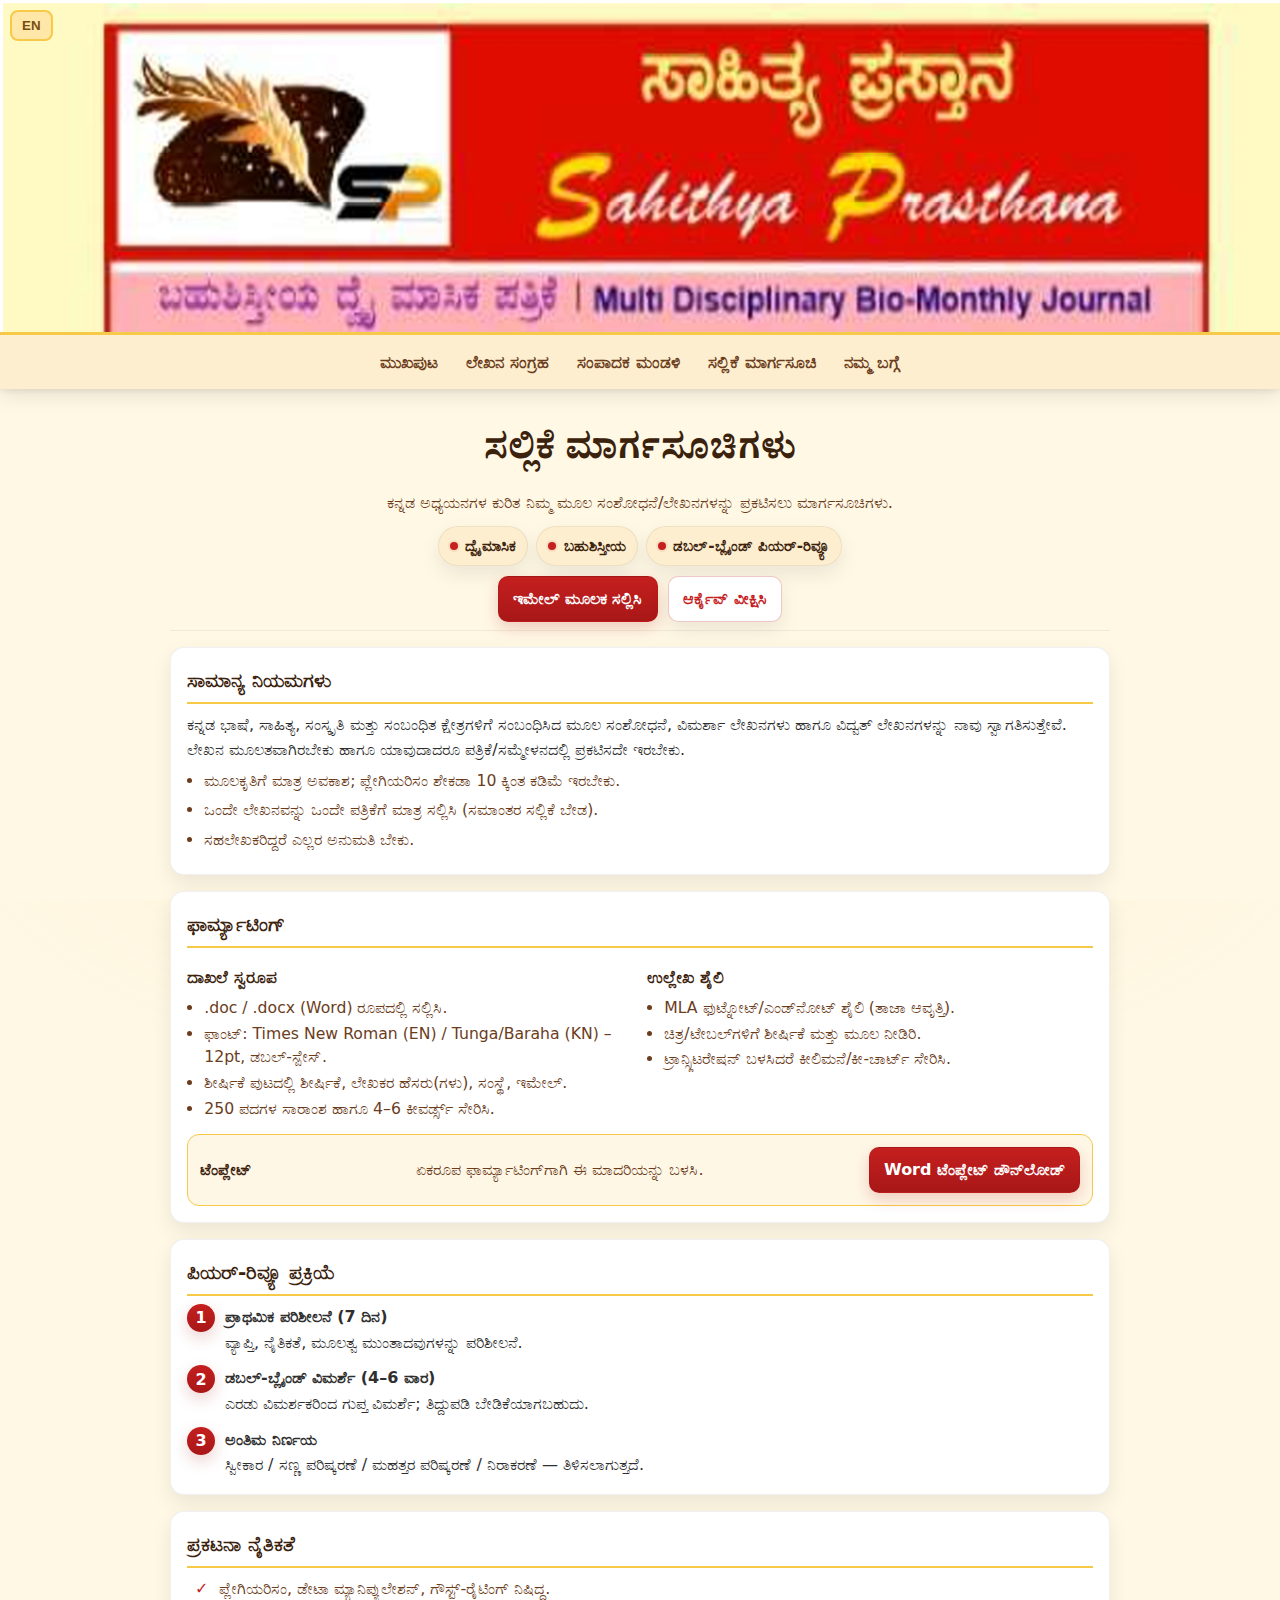
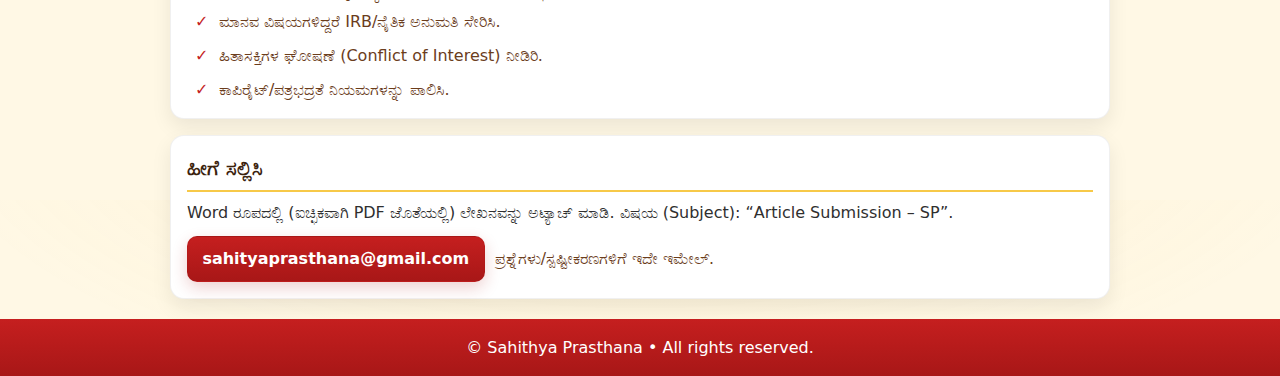
<file: guidelines.html>
<!DOCTYPE html>
<html lang="kn">
<head>
  <meta charset="utf-8"/>
  <meta name="viewport" content="width=device-width, initial-scale=1"/>
  <title data-i18n="sg_title">ಸಲ್ಲಿಕೆ ಮಾರ್ಗಸೂಚಿ | Sahithya Prasthana</title>

  <!-- Fonts -->
  <link href="https://fonts.googleapis.com/css2?family=Noto+Serif+Kannada:wght@600;700&family=Marcellus&display=swap" rel="stylesheet">

  <!-- Theme files -->
  <link rel="stylesheet" href="/css/base.css">
  <link rel="stylesheet" href="/css/header.css">
  <link rel="stylesheet" href="/css/guidelines.css">
</head>
<body>
  <!-- Reusable header -->
  <div id="header-include"></div>

  <main class="sp-container sg">
    <!-- HERO -->
    <header class="sg-hero">
      <h1 class="sg-title" data-i18n="sg_heading">ಸಲ್ಲಿಕೆ ಮಾರ್ಗಸೂಚಿಗಳು</h1>
      <p class="sg-subtitle" data-i18n="sg_subtitle">
        ಕನ್ನಡ ಅಧ್ಯಯನಗಳ ಕುರಿತ ನಿಮ್ಮ ಮೂಲ ಸಂಶೋಧನೆ/ಲೇಖನಗಳನ್ನು ಪ್ರಕಟಿಸಲು ಮಾರ್ಗಸೂಚಿಗಳು.
      </p>

      <div class="sg-chips">
        <span class="chip"><span class="dot"></span><span data-i18n="sg_chip_freq">ದ್ವೈಮಾಸಿಕ</span></span>
        <span class="chip"><span class="dot"></span><span data-i18n="sg_chip_scope">ಬಹುಶಿಸ್ತೀಯ ಕಣಜ</span></span>
        <span class="chip"><span class="dot"></span><span data-i18n="sg_chip_review">ಡಬಲ್-ಬ್ಲೈಂಡ್ ಪಿಯರ್-ರಿವ್ಯೂ</span></span>
      </div>

      <div class="sg-cta">
        <a href="mailto:kumara@claretcollege.edu.in" class="sp-btn" data-i18n="sg_btn_submit">ಇಮೇಲ್ ಮೂಲಕ ಸಲ್ಲಿಸಿ</a>
        <a href="/archive.html" class="sp-btn ghost" data-i18n="sg_btn_archive">ಆರ್ಕೈವ್ ವೀಕ್ಷಿಸಿ</a>
      </div>
    </header>

    <!-- SECTIONS -->
    <section class="sg-card">
      <h2 data-i18n="sg_sec_general">ಸಾಮಾನ್ಯ ನಿಯಮಗಳು</h2>
      <p data-i18n="sg_general_p1">
        ಕನ್ನಡ ಭಾಷೆ, ಸಾಹಿತ್ಯ, ಸಂಸ್ಕೃತಿ ಮತ್ತು ಸಂಬಂಧಿತ ಕ್ಷೇತ್ರಗಳಿಗೆ ಸಂಬಂಧಿಸಿದ ಮೂಲ ಸಂಶೋಧನೆ, ವಿಮರ್ಶಾ ಲೇಖನಗಳು ಹಾಗೂ ವಿದ್ವತ್ ಲೇಖನಗಳನ್ನು ನಾವು ಸ್ವಾಗತಿಸುತ್ತೇವೆ. ಲೇಖನ ಮೂಲತವಾಗಿರಬೇಕು ಹಾಗೂ ಯಾವುದಾದರೂ ಪತ್ರಿಕೆ/ಸಮ್ಮೇಳನದಲ್ಲಿ ಪ್ರಕಟಿಸದೇ ಇರಬೇಕು.
      </p>
      <ul class="sg-list">
        <li data-i18n="sg_general_li1">ಮೂಲಕೃತಿಗೆ ಮಾತ್ರ ಅವಕಾಶ; ಪ್ಲೇಗಿಯರಿಸಂ ಶೇಕಡಾ 10 ಕ್ಕಿಂತ ಕಡಿಮೆ ಇರಬೇಕು.</li>
        <li data-i18n="sg_general_li2">ಒಂದು ಲೇಖನವನ್ನು ಒಂದೇ ಪತ್ರಿಕೆಗೆ ಮಾತ್ರ ಸಲ್ಲಿಸಿ (ಸಮಾಂತರ ಸಲ್ಲಿಕೆ ಬೇಡ).</li>
        <li data-i18n="sg_general_li3">ಸಹಲೇಖಕರಿದ್ದರೆ ಎಲ್ಲರ ಅನುಮತಿ ಬೇಕು.</li>
      </ul>
    </section>

    <section class="sg-card">
      <h2 data-i18n="sg_sec_format">ಫಾರ್ಮ್ಯಾಟಿಂಗ್</h2>
      <div class="sg-grid">
        <div>
          <h3 data-i18n="sg_format_doc">ದಾಖಲೆ ಸ್ವರೂಪ</h3>
          <ul class="sg-list tight">
            <li data-i18n="sg_format_li1">.doc / .docx (Word) ರೂಪದಲ್ಲಿ ಸಲ್ಲಿಸಿ.</li>
            <li data-i18n="sg_format_li2">ಫಾಂಟ್: Times New Roman (EN) / Tunga/Baraha (KN) – 12pt, ಡಬಲ್-ಸ್ಪೇಸ್.</li>
            <li data-i18n="sg_format_li3">ಶೀರ್ಷಿಕೆ ಪುಟದಲ್ಲಿ ಶೀರ್ಷಿಕೆ, ಲೇಖಕರ ಹೆಸರು, ಸಂಸ್ಥೆ, ಇಮೇಲ್.</li>
            <li data-i18n="sg_format_li4">250 ಪದಗಳ ಸಾರಾಂಶ (Abstract) ಮತ್ತು 4–6 ಕೀವರ್ಡ್ಸ್.</li>
          </ul>
        </div>
        <div>
          <h3 data-i18n="sg_format_style">ಉಲ್ಲೇಖ ಶೈಲಿ</h3>
          <ul class="sg-list tight">
            <li data-i18n="sg_format_li5">MLA ಫುಟ್ನೋಟ್/ಎಂಡ್‌ನೋಟ್ ಶೈಲಿ (ತಾಜಾ ಆವೃತ್ತಿ).</li>
            <li data-i18n="sg_format_li6">ಚಿತ್ರ/ಟೇಬಲ್‌ಗಳಿಗೆ ಶೀರ್ಷಿಕೆ ಮತ್ತು ಮೂಲ.</li>
            <li data-i18n="sg_format_li7">ಟ್ರಾನ್ಸ್ಲಿಟರೇಷನ್ ಬಳಕೆ ಮಾಡಿದರೆ ನೀತಿ-ಪಟ್ಟಿ ಸೇರಿಸಿ.</li>
          </ul>
        </div>
      </div>

      <div class="sg-callout">
        <strong data-i18n="sg_template_title">ಟೆಂಪ್ಲೇಟ್</strong>
        <span data-i18n="sg_template_desc">ಯೂನಿಫಾರ್ಮ್ ಫಾರ್ಮ್ಯಾಟಿಂಗ್‌ಗಾಗಿ ಈ ಮಾದರಿಯನ್ನು ಬಳಸಿ.</span>
        <div class="sg-callout-actions">
          <a class="sp-btn" href="/assets/templates/SP_Article_Template.docx" download data-i18n="sg_btn_download_doc">Word ಟೆಂಪ್ಲೇಟ್ ಡೌನ್‌ಲೋಡ್</a>
        </div>
      </div>
    </section>

    <section class="sg-card">
      <h2 data-i18n="sg_sec_review">ಪಿಯರ್-ರಿವ್ಯೂ ಪ್ರಕ್ರಿಯೆ</h2>
      <ol class="sg-steps">
        <li>
          <span class="step" aria-hidden="true">1</span>
          <div>
            <strong data-i18n="sg_rev_1_t">ಪ್ರಾಥಮಿಕ ಪರಿಶೀಲನೆ (7 ದಿನ)</strong>
            <p data-i18n="sg_rev_1_d">ಸಂಪಾದಕೀಯ ತಂಡವು ವಿಷಯ-ವ್ಯಾಪ್ತಿ, ನೈತಿಕತೆ, ಮೂಲತ್ವ ಪರಿಶೀಲನೆ ಮಾಡುತ್ತದೆ.</p>
          </div>
        </li>
        <li>
          <span class="step" aria-hidden="true">2</span>
          <div>
            <strong data-i18n="sg_rev_2_t">ಡಬಲ್-ಬ್ಲೈಂಡ್ ವಿಮರ್ಶೆ (4–6 ವಾರ)</strong>
            <p data-i18n="sg_rev_2_d">ಎರಡು ಸ್ವತಂತ್ರ ವಿಮರ್ಶಕರಿಂದ ಗುಪ್ತ ವಿಮರ್ಶೆ. ಸಲಹೆಗಳಂತೆ ಪರಿಷ್ಕರಣೆ ಅವಶ್ಯಕ.</p>
          </div>
        </li>
        <li>
          <span class="step" aria-hidden="true">3</span>
          <div>
            <strong data-i18n="sg_rev_3_t">ಅಂತಿಮ ನಿರ್ಣಯ</strong>
            <p data-i18n="sg_rev_3_d">ಸ್ವೀಕಾರ/ಸಣ್ಣ ಪರಿಷ್ಕರಣೆ/ಮಹತ್ತರ ಪರಿಷ್ಕರಣೆ/ನಿರಾಕರಣೆ – ಲೇಖಕರಿಗೆ ತಿಳಿಸಲಾಗುತ್ತದೆ.</p>
          </div>
        </li>
      </ol>
    </section>

    <section class="sg-card">
      <h2 data-i18n="sg_sec_ethics">ಪ್ರಕಟನಾ ನೈತಿಕತೆ</h2>
      <ul class="sg-checklist">
        <li data-i18n="sg_eth_1">ಪ್ಲೇಗಿಯರಿಸಂ, ಡೇಟಾ-ಮ್ಯಾನಿಪ್ಯುಲೇಶನ್, ಗೌಸ್ಟ್-ರೈಟಿಂಗ್ ನಿಷಿದ್ಧ.</li>
        <li data-i18n="sg_eth_2">ಸಂಶೋಧನಾ ಅನುಮತಿ/ಮಾನವ ವಿಷಯಗಳ ಅನುಮತಿ ದಾಖಲಿಸಿ (ಅಗತ್ಯವಿದ್ದಲ್ಲಿ).</li>
        <li data-i18n="sg_eth_3">ಸಂಭಾವ್ಯ ಹಿತಾಸಕ್ತಿ ಘೋಷಣೆ (Conflict of Interest) ಸೇರಿಸಿ.</li>
        <li data-i18n="sg_eth_4">ಕಾಪಿರೈಟ್/ಪತ್ರಭದ್ರತೆಗೆ ಸಂಬಂಧಿಸಿದ ನೀತಿಗಳನ್ನು ಪಾಲಿಸಬೇಕು.</li>
      </ul>
    </section>

    <section class="sg-card">
      <h2 data-i18n="sg_sec_submit">ಹೀಗೆ ಸಲ್ಲಿಸಿ</h2>
      <p data-i18n="sg_submit_p1">
        ನಿಮ್ಮ ಲೇಖನವನ್ನು Word ರೂಪದಲ್ಲಿ (ಮತ್ತು PDF, ಐಚ್ಚಿಕ) ಅಟ್ಯಾಚ್ ಮಾಡಿ, ಕೆಳಗಿನ ಇಮೇಲ್ ಗೆ ಕಳುಹಿಸಿ. ವಿಷಯ (Subject): “Article Submission – SP”.
      </p>
      <div class="sg-contact">
        <a class="sp-btn" href="mailto:kumara@claretcollege.edu.in" data-i18n="sg_btn_email">kumara@claretcollege.edu.in</a>
        <span class="note" data-i18n="sg_submit_note">ಪ್ರಶ್ನೆಗಳು/ಸ್ಪಷ್ಟೀಕರಣಗಳಿಗೂ ಇದೇ ಇಮೇಲ್.</span>
      </div>
    </section>
  </main>

  <!-- Reusable footer -->
  <div id="footer-include"></div>

  <!-- Includes + init -->
  <script src="/js/include.js"></script>
  <script src="/js/nav.js"></script>
  <script>
    include('#header-include','/partials/header.html')
      .then(() => include('#footer-include','/partials/footer.html'))
      .then(() => { if (window.spNavInit) window.spNavInit(); });
  </script>

  <!-- i18n -->
  <script src="/js/lang.js"></script>
</body>
</html>
</file>
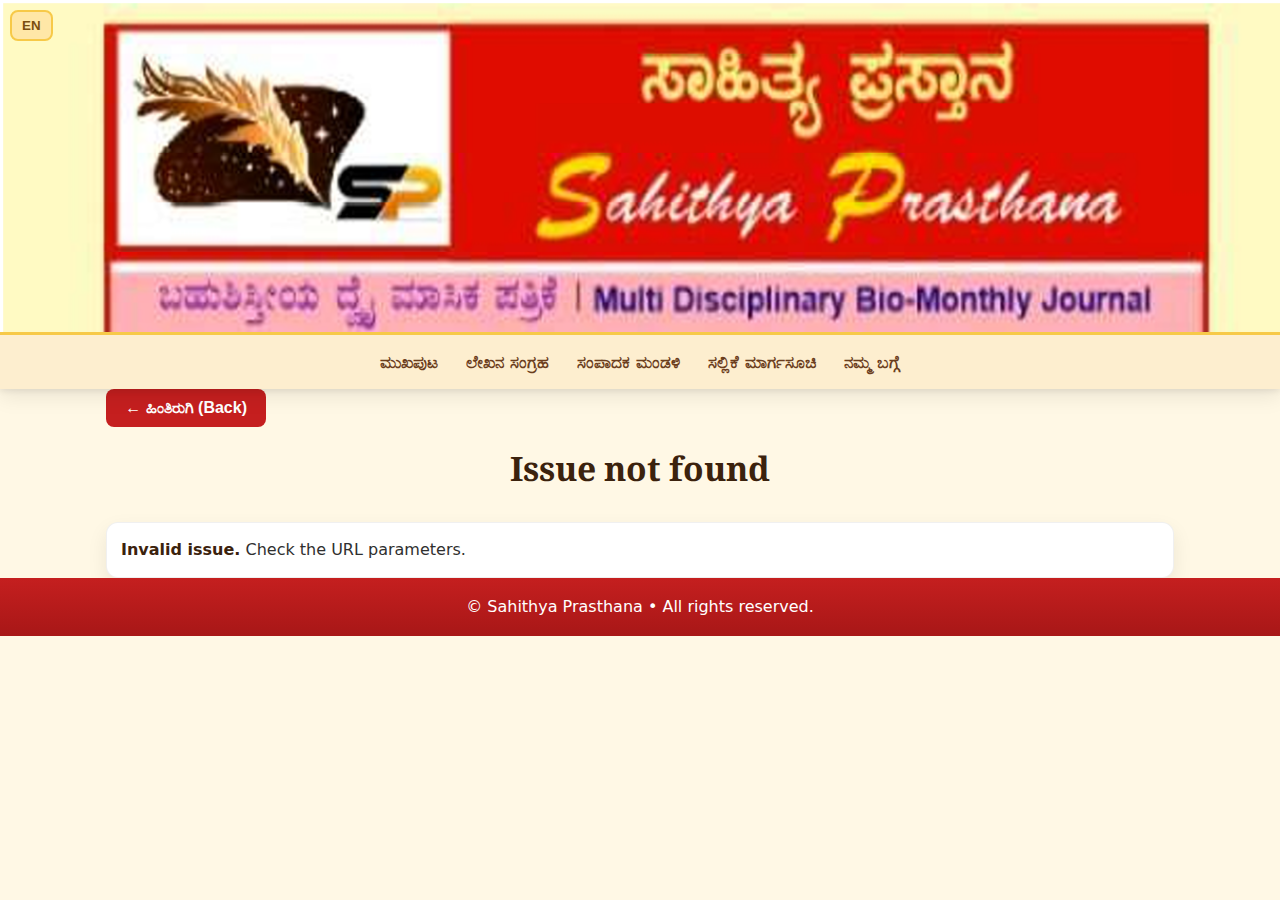
<file: issue.html>
<!DOCTYPE html>
<html lang="kn">
<head>
  <meta charset="utf-8"/>
  <meta name="viewport" content="width=device-width, initial-scale=1"/>
  <title>Issue Articles | Sahithya Prasthana</title>

  <!-- Fonts -->
  <link href="https://fonts.googleapis.com/css2?family=Noto+Serif+Kannada:wght@600;700&family=Marcellus&display=swap" rel="stylesheet">

  <!-- Base/theme -->
  <link rel="stylesheet" href="/css/base.css">
  <link rel="stylesheet" href="/css/header.css">
  <link rel="stylesheet" href="/css/home.css">

  <!-- Issue styles (premium) -->
  <link rel="stylesheet" href="/css/issue.css">
</head>
<body>
  <div id="header-include"></div>

  <main class="sp-container" aria-busy="true">
    <button class="sp-back" onclick="window.history.back()">← ಹಿಂತಿರುಗಿ (Back)</button>

    <h1 id="issue-title" class="sp-issue-title">ಸಂಚಿಕೆ</h1>
    <div id="issue-meta" class="sp-issue-meta" aria-live="polite"></div>

    <!-- Skeleton while fetching -->
    <div id="skeleton">
      <div class="skeleton-list" aria-hidden="true">
        <div class="skeleton-card">
          <div class="sk-bar" style="width:70%"></div>
          <div class="sk-bar" style="width:45%"></div>
        </div>
        <div class="skeleton-card">
          <div class="sk-bar" style="width:60%"></div>
          <div class="sk-bar" style="width:40%"></div>
        </div>
        <div class="skeleton-card">
          <div class="sk-bar" style="width:65%"></div>
          <div class="sk-bar" style="width:42%"></div>
        </div>
      </div>
    </div>

    <div id="articles-list" hidden></div>
  </main>

  <div id="footer-include"></div>

  <script src="/js/include.js"></script>
  <script src="/js/nav.js"></script>
  <script>
    include('#header-include','/partials/header.html')
      .then(() => include('#footer-include','/partials/footer.html'))
      .then(() => { if (window.spNavInit) window.spNavInit(); });
  </script>
  <script src="/js/lang.js"></script>

  <script>
    // --- Helpers ---
    function getQueryParam(name) {
      const url = new URL(window.location.href);
      return url.searchParams.get(name);
    }
    function normalizeIssues(issuesRaw) {
      if (!issuesRaw) return {};
      // Accept both object and array
      if (Array.isArray(issuesRaw)) {
        const obj = {};
        issuesRaw.forEach((v,i) => obj[String(i+1)] = v ?? {});
        return obj;
      }
      return issuesRaw;
    }

    // --- Params ---
    const year = getQueryParam('year') ?? '';
    const volume = getQueryParam('volume') ?? '';
    const issueNum = getQueryParam('issue') ?? '';

    // --- Fetch metadata & render ---
    fetch('assets/metadata.json')
      .then(r => { if (!r.ok) throw new Error('HTTP ' + r.status); return r.json(); })
      .then(data => {
        const issues = normalizeIssues(data.Issues ?? data.Issue);
        const issue = issues?.[issueNum];

        const titleEl = document.getElementById('issue-title');
        const metaEl  = document.getElementById('issue-meta');

        if (!issue) {
          titleEl.textContent = 'Issue not found';
          document.getElementById('skeleton').hidden = true;
          const listEl = document.getElementById('articles-list');
          listEl.hidden = false;
          listEl.innerHTML = `<div class="alert-card"><strong>Invalid issue.</strong> Check the URL parameters.</div>`;
          document.querySelector('main').setAttribute('aria-busy','false');
          return;
        }

        // Title (Kannada + concise English trail)
        titleEl.textContent = `ಸಂಚಿಕೆ (Issue) ${issueNum}`;

        // Top chips: Year, Volume, Issue, and Period (if present)
        const chips = [
          { label: 'ವರ್ಷ (Year)',   value: year },
          { label: 'ಸಂಪುಟ (Volume)', value: volume },
          { label: 'ಸಂಚಿಕೆ (Issue)', value: issueNum },
        ];
        if (issue.Period) chips.push({ label: 'ಕಾಲ (Period)', value: issue.Period });

        metaEl.innerHTML = chips.map(ch => `
          <span class="sp-chip" title="${ch.label}">
            <span class="dot" aria-hidden="true"></span>
            <span>${ch.label}:</span> <span>${ch.value}</span>
          </span>`).join('');

        // Articles
        const articles = issue.Articles || {};
        const items = Object.entries(articles);

        const listHTML = ['<ol class="sp-ol">'].concat(
          items.map(([artNum, article]) => {
            const title  = article?.Title ?? 'Untitled';
            const author = article?.Author ?? '';
            const pageRange = article?.pageRange ?? article?.PageRange ?? '';
            const base   = article?.path ?? '';
            const pdfUrl = base ? `${base}.pdf` : '#';

            return `
              <li class="sp-article">
                <div class="sp-article-main">
                  <div class="sp-article-title"><span class="index">${artNum}.</span> ${title}</div>
                  ${author ? `<div class="sp-article-author">${author}</div>` : ``}
                  ${pageRange ? `<div class="sp-article-pages">ಪುಟಗಳು (Pages): ${pageRange}</div>` : ``}
                </div>
                <div class="sp-article-actions">
                  <a class="btn view" href="${pdfUrl}" target="_blank" rel="noopener" aria-label="View PDF of ${title}">
                    View PDF
                    <svg width="16" height="16" viewBox="0 0 24 24" fill="none" aria-hidden="true">
                      <path d="M7 17l10-10M17 7H9m8 0v8" stroke="currentColor" stroke-width="2" stroke-linecap="round" stroke-linejoin="round"/>
                    </svg>
                  </a>
                  <a class="btn ghost" href="${pdfUrl}" download aria-label="Download PDF of ${title}">
                    Download
                  </a>
                </div>
              </li>`;
          })
        ).concat(['</ol>']).join('');

        document.querySelector('main').setAttribute('aria-busy','false');
        document.getElementById('skeleton').hidden = true;

        const listEl = document.getElementById('articles-list');
        listEl.hidden = false;
        listEl.innerHTML = listHTML;
      })
      .catch(err => {
        document.querySelector('main').setAttribute('aria-busy','false');
        document.getElementById('skeleton').hidden = true;
        const listEl = document.getElementById('articles-list');
        listEl.hidden = false;
        listEl.innerHTML = `
          <div class="alert-card">
            <strong>Articles could not be loaded.</strong>
            <div>Please check <code>assets/metadata.json</code> and query params.</div>
          </div>`;
        console.error('Issue load error:', err);
      });
  </script>
</body>
</html>
</file>
<file: css/base.css>
:root{
  --sp-red-700:#c51f1f;
  --sp-red-800:#a81717;
  --sp-gold-500:#f7c948;
  --sp-cream-50:#fff8e5;
  --sp-cream-100:#fdeecf;
  --sp-brown-800:#3b220d;
  --sp-brown-600:#6b3d1c;
  --sp-ink:#2f2f2f;
  --sp-white:#ffffff;
  --sp-shadow:0 8px 20px rgba(0,0,0,.08);
}

/* Global reset & base */
*{box-sizing:border-box;margin:0;padding:0}
html,body{height:100%}
body{
  font-family:system-ui,-apple-system,Segoe UI,Roboto,Ubuntu,"Noto Sans",Arial,sans-serif;
  color:var(--sp-ink);
  background:var(--sp-cream-50);
  line-height:1.6;
}

/* Layout helpers */
.sp-container{max-width:1100px;margin:auto;padding:0 16px}

/* Generic button */
.sp-btn{
  background:var(--sp-red-700);
  color:var(--sp-white);
  text-decoration:none;
  padding:.7rem 1.2rem;
  border-radius:8px;
  font-weight:700;
  display:inline-block;
  transition:background .2s ease;
}
.sp-btn:hover{background:var(--sp-red-800)}

/* Footer baseline (scoped) */
.sp-footer{
  background:linear-gradient(180deg,var(--sp-red-700),var(--sp-red-800));
  color:var(--sp-white);
}
.sp-footer__row{
  padding:16px 0;
  text-align:center;
}

/* (No header/home styles here—kept in their own files) */
/* Prevent background scroll when popup is open */
html.sp-no-scroll { overflow: hidden; }
</file>
<file: css/header.css>
/* =========================
   Header (scoped to .sp-*)
   ========================= */
.sp-header {
  position: relative;
  box-shadow: var(--sp-shadow);
}

/* Language pill */
.sp-lang{
  position:absolute; left:10px; top:10px;
  background:#ffe7a7; color:#7a4e0f;
  border:2px solid var(--sp-gold-500);
  padding:6px 10px; border-radius:8px;
  font-weight:700; cursor:pointer;
}

/* Brand band */
.sp-header__brand{
  background:linear-gradient(180deg,var(--sp-red-700),var(--sp-red-800));
  color:var(--sp-white);
}
.sp-header__brand-row{
  display:flex; align-items:center; gap:16px; padding:18px 0;
}
.sp-header__logo{
  width:64px; height:64px; background:#fff; border-radius:8px;
  border:3px solid var(--sp-gold-500);
  overflow:hidden; display:flex; align-items:center; justify-content:center;
}
.sp-header__logo img{ width:100%; height:100%; object-fit:cover; }
.sp-header__titles{ display:flex; flex-direction:column; }
.sp-header__title-kn{
  font-family:"Noto Serif Kannada",serif; font-weight:700; letter-spacing:.5px;
  font-size:clamp(1.2rem,3.4vw,1.6rem);
}
.sp-header__title-en{
  font-family:"Marcellus",serif; font-style:italic; font-weight:700;
  font-size:clamp(1.3rem,4vw,2rem);
}

/* Banner */
.sp-header__banner img{ width:100%; height:auto; display:block; }

/* =========================
   Desktop/Tablet top nav
   ========================= */
.sp-nav{
  background:var(--sp-cream-100);
  border-top:3px solid var(--sp-gold-500);
  box-shadow:0 2px 6px rgba(0,0,0,.08);
}
.sp-nav__toggle{
  display:none; background:none; border:none; font-size:24px;
  padding:10px; cursor:pointer;
}
.sp-nav__links{
  display:flex; gap:28px; padding:14px 0; flex-wrap:wrap; justify-content:center;
}
.sp-nav__links a{
  color:var(--sp-brown-600); font-weight:700; text-decoration:none; font-size:1.05rem;
}
.sp-nav__links a:hover{ color:var(--sp-brown-800); text-decoration:underline; }

/* Show desktop nav ≥787px */
@media (min-width:787px){
  .sp-nav__links{ display:flex; }
  .sp-nav__toggle{ display:none; }
}

/* Hide inline nav on small screens */
@media (max-width:786px){
  .sp-nav__links{ display:none; }
  .sp-nav__toggle{ display:none; } /* we use FAB instead */
}

/* =========================
   Floating mobile menu (FAB)
   ========================= */
/* Default hidden; popup hidden unless opened */
.sp-menu-fab { display:none; }
.sp-menu { display:none; }

/* Mobile only (≤786px): show FAB, allow popup */
@media (max-width:786px){
  .sp-menu-fab{
    position:fixed; top:10px; right:10px; z-index:1100;
    width:44px; height:44px; border-radius:999px;
    background:var(--sp-white); color:var(--sp-red-800);
    border:2px solid var(--sp-gold-500);
    box-shadow:0 6px 16px rgba(0,0,0,.15);
    font-size:20px; line-height:1;
    display:flex; align-items:center; justify-content:center;
    cursor:pointer;
  }
  .sp-menu-fab:active{ transform:translateY(1px); }
}

/* Desktop only: force-hide mobile menu UI */
@media (min-width:787px){
  .sp-menu-fab{ display:none !important; }
  .sp-menu{ display:none !important; }
}

/* Popup container */
.sp-menu{
  position:fixed; inset:0; z-index:1090;
}
.sp-menu.is-open{ display:block; }

/* Backdrop */
.sp-menu__backdrop{
  position:absolute; inset:0; background:rgba(0,0,0,.45);
}

/* Panel (premium card) */
.sp-menu__panel{
  position:relative;
  margin:64px 14px 20px;  /* space from top + sides */
  margin-left:auto;       /* right-aligned */
  max-width:320px;
  background:var(--sp-cream-50);
  border:2px solid var(--sp-gold-500);
  border-radius:14px;
  box-shadow:0 14px 40px rgba(0,0,0,.25);
  outline:none;           /* focus handled below */
}

/* Head */
.sp-menu__head{
  display:flex; align-items:center; justify-content:space-between;
  padding:12px 14px;
  border-bottom:1px dashed rgba(0,0,0,.08);
  font-weight:800; color:var(--sp-brown-800);
}
.sp-menu__close{
  background:none; border:none; font-size:24px; line-height:1;
  cursor:pointer; color:var(--sp-brown-800);
}

/* Links: light-red premium buttons with gold border */
.sp-menu__links{
  display:flex; flex-direction:column; gap:10px;
  padding:14px;
}
.sp-menu__links a{
  display:block; text-decoration:none; text-align:center;
  font-weight:800;
  padding:12px 14px;
  border-radius:10px;
  background:#fde7e7;                 /* light red */
  color:#7a1f1f;                       /* deep red text */
  border:2px solid var(--sp-gold-500); /* gold border */
  box-shadow:0 2px 6px rgba(0,0,0,.06);
  transition:transform .06s ease, box-shadow .2s ease, background .2s ease;
}
.sp-menu__links a:hover{
  background:#fbd3d3;
  box-shadow:0 6px 16px rgba(0,0,0,.12);
}
.sp-menu__links a:active{ transform:translateY(1px); }

/* Focus ring for accessibility */
.sp-menu__panel:focus-visible,
.sp-menu__links a:focus-visible,
.sp-menu__close:focus-visible,
.sp-menu-fab:focus-visible{
  outline:3px solid var(--sp-gold-500);
  outline-offset:2px;
}
/* Hide floating lang pill on small screens (we move it into menu) */
@media (max-width: 786px){
  .sp-lang{ display:none; }
}

/* Container inside the mobile panel */
.sp-menu__extra{
  padding: 10px 14px 0;
}

/* Re-style the lang button when it's inside the menu panel */
.sp-menu__panel .sp-lang{
  display:block;
  position: static;     /* lose absolute positioning */
  width: 100%;
  text-align: center;
  background: #fde7e7;
  color: #7a1f1f;
  border: 2px solid var(--sp-gold-500);
  border-radius: 10px;
  padding: 12px 14px;
  font-weight: 800;
  box-shadow: 0 2px 6px rgba(0,0,0,.06);
  cursor: pointer;
  transition: transform .06s ease, box-shadow .2s ease, background .2s ease;
}
.sp-menu__panel .sp-lang:hover{
  background:#fbd3d3;
  box-shadow:0 6px 16px rgba(0,0,0,.12);
}
.sp-menu__panel .sp-lang:active{
  transform: translateY(1px);
}
</file>
<file: css/home.css>
/* ===== Premium Home ===== */

.sp-home__hero {
  background:
    radial-gradient(1200px 500px at 50% -10%, rgba(247,201,72,.12), transparent 60%),
    var(--sp-cream-50, #fff8e5);
  border-bottom: 1px solid rgba(0,0,0,.06);
  padding: 28px 0 18px;
}
.sp-home__hero-inner {
  max-width: 980px;
  margin: 0 auto;
  padding: 0 1.25rem;
  text-align: center;
}
.sp-home__title {
  font-family: "Noto Serif Kannada", serif;
  color: var(--sp-brown-800, #3b220d);
  font-size: clamp(1.6rem, 3.2vw, 2.2rem);
  margin-bottom: .35rem;
}
.sp-home__subtitle {
  color: var(--sp-brown-600, #6b3d1c);
  font-size: 1.02rem;
}
.sp-home__cta { margin-top: 12px; }

/* Sections */
.sp-home__section {
  max-width: 980px;
  margin: 18px auto 0;
  padding: 0 1.25rem;
}
.sp-home__section-head h3 {
  font-weight: 800;
  color: var(--sp-brown-800, #3b220d);
  font-size: 1.2rem;
  margin-bottom: 10px;
}

/* Featured issue card */
.home-issue__skeleton { max-width: 980px; margin: 0 auto; padding: 0 1.25rem; }
.home-issue__skeleton .sk-card{
  border-radius: 14px; background: #fff; border: 1px solid rgba(0,0,0,.06);
  box-shadow: var(--sp-shadow, 0 8px 20px rgba(0,0,0,.08)); padding: 18px;
}
.sk-bar{
  height: 14px; border-radius: 8px;
  background: linear-gradient(90deg, #eee, #f6f6f6, #eee);
  background-size: 200% 100%;
  animation: sk 1.15s linear infinite;
}
.sk-bar + .sk-bar { margin-top: 10px; }
@keyframes sk { 0% {background-position: 200% 0;} 100% {background-position: -200% 0;} }

.home-issue__card{
  background:#fff; border-radius:14px; border:1px solid rgba(0,0,0,.06);
  box-shadow: var(--sp-shadow, 0 8px 20px rgba(0,0,0,.08));
  padding: 16px;
}
.home-issue__meta{
  display:flex; flex-wrap:wrap; gap:8px; margin-bottom: 10px;
}
.chip{
  display:inline-flex; align-items:center; gap:.45rem;
  padding:.4rem .7rem; border-radius:999px;
  background: var(--sp-cream-100, #fdeecf);
  border:1px solid rgba(0,0,0,.06);
  color: var(--sp-brown-800, #3b220d); font-weight:700; font-size:.95rem;
  box-shadow: var(--sp-shadow, 0 8px 20px rgba(0,0,0,.08));
}
.chip .dot{
  width:.5rem; height:.5rem; border-radius:50%;
  background: var(--sp-red-700, #c51f1f);
  box-shadow: 0 0 0 2px rgba(200,30,30,.08);
}
.home-issue__title{
  color: var(--sp-brown-800, #3b220d);
  font-weight:800; letter-spacing:.2px; font-size:1.05rem; margin-bottom:10px;
}
.meta__small{ color:#6b3d1caa; font-weight:600; margin-left:.35rem; }
.home-issue__actions { display:flex; gap:10px; flex-wrap:wrap; }

/* Quick links cards */
.home-links{
  display:grid; gap:12px; grid-template-columns: 1fr;
}
@media (min-width: 700px){
  .home-links{ grid-template-columns: repeat(3,1fr); }
}
@media (min-width: 980px){
  .home-links{ grid-template-columns: repeat(5,1fr); }
}
.home-link{
  display:flex; flex-direction:column; gap:6px; align-items:flex-start;
  background:#fff; border-radius:12px; border:1px solid rgba(0,0,0,.06);
  box-shadow: var(--sp-shadow, 0 8px 20px rgba(0,0,0,.08));
  padding:14px 12px; text-decoration:none;
  transition: transform .18s ease, box-shadow .18s ease, border-color .18s ease;
}
.home-link:hover{ transform: translateY(-2px); box-shadow: 0 14px 30px rgba(59,34,13,0.12); border-color: rgba(0,0,0,.08); }
.home-link span{ font-weight:800; color: var(--sp-brown-800, #3b220d); }
.home-link em{ font-style:normal; color: var(--sp-brown-600, #6b3d1c); font-size:.95rem; }

/* Highlights chips row */
.home-chips{ display:flex; flex-wrap:wrap; gap:8px; }

/* Buttons */
.sp-btn{
  display:inline-flex; align-items:center; justify-content:center; gap:8px;
  padding:.58rem .9rem; border-radius:10px; font-weight:800; text-decoration:none;
  color:#fff; background: linear-gradient(180deg, var(--sp-red-700,#c51f1f), var(--sp-red-800,#a81717));
  border:1px solid rgba(168,23,23,.25); box-shadow:0 6px 16px rgba(168,23,23,.2);
  transition: transform .15s ease, box-shadow .15s ease;
}

/* Journal Information section */
.sp-journal-info .journal-info-grid{
  display:grid;
  grid-template-columns: 1fr 320px;
  gap:1.25rem;
  align-items:start;
  margin-top:0.5rem;
}
.sp-journal-info .journal-info-list{
  margin:0; padding:0; list-style:none;
}
.sp-journal-info .journal-info-list dt{
  font-weight:700; color:var(--muted-text); margin-top:0.5rem;
}
.sp-journal-info .journal-info-list dd{
  margin:0 0 0.8rem 0; color:var(--text); margin-left:0;
}
.sp-journal-info .journal-publisher .pub-name{ font-weight:700; margin-top:0.25rem; }
.sp-journal-info .journal-links{ margin-top:0.75rem; }
.sp-journal-info .journal-links a{ color:var(--link); text-decoration:underline; margin-right:0.5rem; }
.sp-journal-info .sep{ color:var(--muted-text); margin:0 0.35rem; }

@media (max-width:720px){
  .sp-journal-info .journal-info-grid{ grid-template-columns: 1fr; }
}
.sp-btn:hover{ transform: translateY(-1px); box-shadow:0 10px 22px rgba(168,23,23,.28); }
.sp-btn.ghost{
  background:#fff; color: var(--sp-red-700,#c51f1f);
  border:1px solid rgba(197,31,31,.25); box-shadow: var(--sp-shadow, 0 8px 20px rgba(0,0,0,.08));
}

/* Alert card */
.alert-card{
  margin-top:10px; background:#fff; border:1px solid rgba(0,0,0,.06);
  border-radius:12px; padding:14px; box-shadow: var(--sp-shadow, 0 8px 20px rgba(0,0,0,.08));
}
.alert-card strong{ color: var(--sp-brown-800,#3b220d); }
.alert-card div{ margin-top:6px; color:#6b3d1caa; }

/* Mobile tweaks */
@media (max-width: 480px){
  .home-issue__actions .sp-btn { flex: 1 1 100%; }
}

/* Archive page styles */
.sp-archive-title {
  font-family: "Noto Serif Kannada", serif;
  font-size: clamp(1.6rem, 3.2vw, 2rem);
  text-align: center;
  margin: 1.5rem 0;
  color: var(--sp-brown-800);
}

:root{
  --sp-card-grad-start: linear-gradient(135deg,#fff8f0,#fff3e6);
  --sp-card-grad-accent: linear-gradient(135deg,#fdf0d6,#f7d98a);
}

/* Archive grid */
.sp-archive-grid{
  display:grid;
  grid-template-columns:repeat(auto-fit,minmax(280px,1fr));
  gap:24px;
  margin:28px auto;
  max-width:1100px;
  padding:8px;
}

/* Card */
.sp-archive-card{
  background:var(--sp-card-grad-start);
  border-radius:14px;
  padding:18px;
  box-shadow:0 12px 30px rgba(43,29,12,0.12);
  border:1px solid rgba(59,34,13,0.06);
  display:flex;
  flex-direction:column;
  transition:transform .16s ease, box-shadow .16s ease;
}

.sp-archive-card:hover{
  transform:translateY(-6px);
  box-shadow:0 22px 48px rgba(43,29,12,0.16);
}

/* Header */
.sp-card-header{
  display:flex;
  justify-content:space-between;
  align-items:center;
  gap:12px;
  margin-bottom:12px;
}

.sp-card-title{
  font-family:"Noto Serif Kannada",serif;
  color:var(--sp-brown-800);
  font-size:1.15rem;
  font-weight:700;
}

.sp-card-meta{
  font-size:0.95rem;
  color:var(--sp-brown-600);
  background:var(--sp-cream-100);
  padding:.35rem .6rem;
  border-radius:8px;
  box-shadow:inset 0 -2px 0 rgba(0,0,0,0.02);
}

/* Issues list */
.sp-issue-list{
  list-style:none;
  margin:8px 0 0;
  padding:0;
  display:flex;
  flex-direction:column;
  gap:10px;
}

.sp-issue-item a{
  display:flex;
  justify-content:space-between;
  align-items:center;
  text-decoration:none;
  color:var(--sp-brown-800);
  padding:.8rem 1rem;
  border-radius:10px;
  background:linear-gradient(180deg,rgba(255,255,255,0.6),transparent);
  transition:background .12s ease, transform .12s ease;
  border:1px solid rgba(59,34,13,0.04);
}

.sp-issue-item a:hover{
  background:var(--sp-card-grad-accent);
  transform:translateY(-3px);
  color:var(--sp-brown-800);
  text-decoration:none;
}

.sp-issue-label{
  font-weight:700;
  color:var(--sp-brown-800);
}

.sp-issue-period{
  font-size:0.9rem;
  color:var(--sp-brown-600);
  margin-left:12px;
}

/* Small decorative footer in card */
.sp-card-foot{
  margin-top:12px;
  font-size:0.85rem;
  color:var(--sp-brown-600);
}

/* Issue page styles - removed, now handled by issue.css */

/* Responsive tweaks */
@media (max-width:600px){
  .sp-archive-card{ padding:14px; border-radius:12px; }
  .sp-card-title{ font-size:1rem; }
  .sp-issue-item a{ padding:.7rem .8rem; }
}
</file>
<file: css/about.css>
/* ===== About (Premium) ===== */

body{
  background:
    radial-gradient(1200px 500px at 50% -10%, rgba(247,201,72,.12), transparent 60%),
    var(--sp-cream-50, #fff8e5);
}

.about{
  max-width: 980px;
  margin: 0 auto;
  padding: 1.25rem;
}

/* HERO */
.about-hero{
  text-align:center;
  padding: 18px 0 10px;
  border-bottom: 1px solid rgba(0,0,0,.06);
}
.about-title{
  font-family:"Noto Serif Kannada", serif;
  color: var(--sp-brown-800, #3b220d);
  font-size: clamp(1.6rem, 3.2vw, 2.2rem);
  letter-spacing:.2px;
}
.about-subtitle{
  color: var(--sp-brown-600, #6b3d1c);
  margin-top: 6px;
  font-size: 1.02rem;
}
.about-chips{
  display:flex; justify-content:center; flex-wrap:wrap; gap:8px; margin:10px 0 8px;
}
.chip{
  display:inline-flex; align-items:center; gap:.45rem;
  padding:.42rem .7rem; border-radius:999px;
  background: var(--sp-cream-100, #fdeecf);
  border:1px solid rgba(0,0,0,.06);
  color: var(--sp-brown-800, #3b220d);
  font-weight:700; font-size:.95rem;
  box-shadow: var(--sp-shadow, 0 8px 20px rgba(0,0,0,.08));
}
.chip .dot{
  width:.5rem; height:.5rem; border-radius:50%;
  background: var(--sp-red-700, #c51f1f);
  box-shadow: 0 0 0 2px rgba(200,30,30,.08);
}
.about-cta{
  margin-top:10px; display:flex; gap:10px; justify-content:center; flex-wrap:wrap;
}

/* Cards */
.about-card{
  background:#fff;
  border:1px solid rgba(0,0,0,.06);
  border-radius:14px;
  box-shadow: var(--sp-shadow, 0 8px 20px rgba(0,0,0,.08));
  padding:16px;
  margin-top:16px;
  transition: transform .18s ease, box-shadow .18s ease, border-color .18s ease;
}
.about-card:hover{
  transform: translateY(-2px);
  box-shadow: 0 14px 30px rgba(59,34,13,0.12);
  border-color: rgba(0,0,0,.08);
}
.about-card h2{
  font-weight:800; color: var(--sp-brown-800, #3b220d);
  font-size:1.25rem; margin-bottom:8px;
  padding-bottom:6px; border-bottom:2px solid var(--sp-gold-500, #f7c948);
}
.about-card h3{
  font-weight:800; color: var(--sp-brown-800, #3b220d);
  font-size:1.05rem; margin:8px 0 6px;
}

/* Lists */
.about-list{
  margin: 6px 0 0 1.1em;
  color: var(--sp-brown-600, #6b3d1c);
  font-size: .98rem;
  line-height: 1.5;
}
.about-list li{ margin: 6px 0; }

/* Two-column grid */
.about-grid{
  display:grid; gap:14px;
  grid-template-columns: 1fr;
  margin-top: 8px;
}
@media (min-width: 840px){
  .about-grid{ grid-template-columns: 1fr 1fr; }
}

/* Quick links */
.about-links{
  display:grid; gap:12px; grid-template-columns: 1fr;
}
@media (min-width: 700px){
  .about-links{ grid-template-columns: repeat(3,1fr); }
}
.about-link{
  display:flex; flex-direction:column; gap:6px; align-items:flex-start;
  background:#fff; border-radius:12px; border:1px solid rgba(0,0,0,.06);
  box-shadow: var(--sp-shadow, 0 8px 20px rgba(0,0,0,.08));
  padding:14px 12px; text-decoration:none;
  transition: transform .18s ease, box-shadow .18s ease, border-color .18s ease;
}
.about-link:hover{ transform: translateY(-2px); box-shadow: 0 14px 30px rgba(59,34,13,0.12); border-color: rgba(0,0,0,.08); }
.about-link span{ font-weight:800; color: var(--sp-brown-800, #3b220d); }
.about-link em{ font-style:normal; color: var(--sp-brown-600, #6b3d1c); font-size:.95rem; }

/* Contact rows */
.about-contact{
  display:grid; gap:10px; grid-template-columns: 1fr;
}
@media (min-width: 700px){
  .about-contact{ grid-template-columns: 1fr 1fr 1fr; }
}
.about-contact__item strong{
  display:block; margin-bottom:6px; color: var(--sp-brown-800, #3b220d);
}
.about-contact__item a{
  color: var(--sp-red-700, #c51f1f);
  font-weight: 700;
  text-decoration: none;
  border-bottom: 1px dashed rgba(197,31,31,.35);
  transition: color .15s ease, border-color .15s ease;
  word-break: break-word;
}
.about-contact__item a:hover{
  color: var(--sp-red-800, #a81717);
  border-color: rgba(168,23,23,.55);
}
.about-contact__item address{
  font-style: normal;
  color: var(--sp-brown-600, #6b3d1c);
}

/* Buttons */
.sp-btn{
  display:inline-flex; align-items:center; justify-content:center; gap:8px;
  padding:.58rem .9rem; border-radius:10px; font-weight:800; text-decoration:none;
  color:#fff; background: linear-gradient(180deg, var(--sp-red-700,#c51f1f), var(--sp-red-800,#a81717));
  border:1px solid rgba(168,23,23,.25); box-shadow:0 6px 16px rgba(168,23,23,.2);
  transition: transform .15s ease, box-shadow .15s ease;
}
.sp-btn:hover{ transform: translateY(-1px); box-shadow:0 10px 22px rgba(168,23,23,.28); }
.sp-btn.ghost{
  background:#fff; color: var(--sp-red-700,#c51f1f);
  border:1px solid rgba(197,31,31,.25); box-shadow: var(--sp-shadow, 0 8px 20px rgba(0,0,0,.08));
}

/* Mobile tweaks */
@media (max-width: 520px){
  .about-cta .sp-btn{ flex:1 1 100%; }
}
</file>
<file: css/archive.css>
/* ===== Premium Archive Styles ===== */

/* background accent using your theme vars if present */
body {
  background:
    radial-gradient(1200px 500px at 50% -10%, rgba(247,201,72,.12), transparent 60%),
    var(--sp-cream-50, #fff8e5);
}

.sp-container {
  max-width: 960px;
  margin: 0 auto;
  padding: 1.25rem;
}

.sp-archive-title {
  font-size: 2.15rem;
  text-align: center;
  margin: 1.5rem 0 .75rem 0;
  word-break: break-word;
  letter-spacing: .2px;
}

.sp-archive-meta {
  display: flex;
  justify-content: center;
  gap: .6rem;
  margin-bottom: 1.25rem;
  flex-wrap: wrap;
}
.sp-chip {
  display: inline-flex;
  align-items: center;
  gap: .5rem;
  padding: .45rem .8rem;
  border-radius: 999px;
  background: var(--sp-cream-100, #fdeecf);
  box-shadow: var(--sp-shadow, 0 8px 20px rgba(0,0,0,.08));
  font-weight: 600;
  color: var(--sp-brown-800, #3b220d);
  font-size: .98rem;
  border: 1px solid rgba(0,0,0,.04);
}
.sp-chip .dot {
  width: .5rem; height: .5rem; border-radius: 50%;
  background: var(--sp-red-700, #c51f1f);
  box-shadow: 0 0 0 2px rgba(200,30,30,.08);
}

/* List as premium cards */
#archive-list ul {
  list-style: none;
  padding: 0;
  margin: 24px auto 0 auto;
  max-width: 760px;
  display: grid;
  grid-template-columns: 1fr;
  gap: 14px;
}
@media (min-width: 680px) {
  #archive-list ul { grid-template-columns: 1fr 1fr; }
}

#archive-list li {
  background: #fff;
  border-radius: 14px;
  box-shadow: var(--sp-shadow, 0 8px 20px rgba(0,0,0,.08));
  padding: 18px 18px;
  display: flex;
  align-items: center;
  justify-content: space-between;
  gap: 12px;
  border: 1px solid rgba(0,0,0,.05);
  transition: transform .18s ease, box-shadow .18s ease, border-color .18s ease;
}
#archive-list li:hover {
  transform: translateY(-2px);
  box-shadow: 0 14px 30px rgba(59,34,13,0.12);
  border-color: rgba(0,0,0,.08);
}

.issue-info {
  display: flex;
  flex-direction: column;
  gap: 6px;
  min-width: 0;
}
.issue-title {
  font-weight: 800;
  color: var(--sp-brown-800, #3b220d);
  font-size: 1.05rem;
  letter-spacing: .2px;
}
.issue-sub {
  font-size: .9rem;
  color: #6b3d1caa;
}

/* CTA button */
.issue-link {
  display: inline-flex;
  align-items: center;
  gap: 8px;
  padding: .55rem .8rem;
  font-weight: 700;
  border-radius: 12px;
  text-decoration: none;
  color: #fff;
  background: linear-gradient(180deg, var(--sp-red-700, #c51f1f), var(--sp-red-800, #a81717));
  box-shadow: 0 6px 16px rgba(168,23,23,.2);
  transition: box-shadow .18s ease, transform .18s ease, opacity .18s ease;
  white-space: nowrap;
}
.issue-link:hover {
  transform: translateY(-1px);
  box-shadow: 0 10px 22px rgba(168,23,23,.28);
}

/* Skeleton loader */
.skeleton-list {
  display: grid;
  grid-template-columns: 1fr;
  gap: 14px;
  max-width: 760px;
  margin: 24px auto 0;
}
@media (min-width: 680px) {
  .skeleton-list { grid-template-columns: 1fr 1fr; }
}
.skeleton-card {
  border-radius: 14px;
  background: #fff;
  border: 1px solid rgba(0,0,0,.06);
  box-shadow: var(--sp-shadow, 0 8px 20px rgba(0,0,0,.08));
  padding: 18px;
}
.sk-bar {
  height: 14px;
  border-radius: 8px;
  background: linear-gradient(90deg, #eee, #f6f6f6, #eee);
  background-size: 200% 100%;
  animation: sk 1.15s linear infinite;
}
.sk-bar + .sk-bar { margin-top: 10px; }
@keyframes sk { 0% {background-position: 200% 0} 100% {background-position: -200% 0} }

/* Error card */
.alert-card {
  max-width: 760px;
  margin: 20px auto;
  background: #fff;
  border: 1px solid rgba(0,0,0,.06);
  border-radius: 12px;
  padding: 16px 18px;
  box-shadow: var(--sp-shadow, 0 8px 20px rgba(0,0,0,.08));
}
.alert-card strong {
  color: var(--sp-brown-800, #3b220d);
}
.alert-card div {
  margin-top: 6px;
  color: #6b3d1caa;
}

/* Mobile tweaks */
@media (max-width: 600px) {
  .sp-archive-title { font-size: 1.35rem; margin: 1rem 0 .5rem; }
  #archive-list li { padding: 14px 12px; }
  .issue-link { padding: .5rem .7rem; border-radius: 10px; }
}
</file>
<file: css/contact.css>
.contact-main {
  max-width: 700px;
  margin: 2rem auto;
  padding: 1rem;
}

.contact-title {
  font-family: "Noto Serif Kannada", serif;
  font-size: clamp(1.8rem, 3.5vw, 2.4rem);
  text-align: center;
  margin-bottom: 1rem;
  color: var(--sp-brown-800);
}

.contact-subtitle {
  text-align: center;
  color: var(--sp-brown-600);
  font-size: 1.1rem;
  margin-bottom: 2rem;
}

/* Single Combined Card */
.contact-card-single {
  background: linear-gradient(135deg, #fff8f0, #fff3e6);
  border-radius: 14px;
  padding: 2rem;
  box-shadow: 0 12px 30px rgba(43, 29, 12, 0.12);
  border: 1px solid rgba(59, 34, 13, 0.06);
  margin-top: 2rem;
}

/* Top contact info section (outside card) */
.contact-top-info {
  display: flex;
  flex-direction: column;
  gap: 1rem;
  margin-bottom: 1rem;
}

.contact-top-info .contact-item {
  background: rgba(255, 255, 255, 0.7);
  border: 1px solid rgba(59, 34, 13, 0.08);
}

/* Publisher + Chief Editor area: side-by-side on desktop, stacked on mobile */
.contact-bottom {
  display: flex;
  gap: 1rem;
  align-items: flex-start;
}

.contact-block {
  flex: 1 1 0;
  min-width: 0;
}

.contact-block .contact-item {
  background: rgba(255,255,255,0.6);
  padding: 0.9rem;
  border-radius: 10px;
}

.contact-item {
  display: flex;
  align-items: flex-start;
  gap: 1rem;
  padding: 1rem;
  background: rgba(255, 255, 255, 0.5);
  border-radius: 10px;
  transition: background 0.2s ease;
}

.contact-item:hover {
  background: rgba(255, 255, 255, 0.8);
}

.contact-icon-small {
  display: flex;
  align-items: center;
  justify-content: center;
  width: 48px;
  height: 48px;
  min-width: 48px;
  background: var(--sp-cream-100);
  border-radius: 50%;
  color: var(--sp-red-700);
  box-shadow: 0 4px 12px rgba(43, 29, 12, 0.08);
}

.contact-info {
  flex: 1;
  min-width: 0;
}

.contact-info h3 {
  font-family: "Noto Serif Kannada", serif;
  color: var(--sp-brown-800);
  font-size: 1.1rem;
  margin: 0 0 0.5rem 0;
  font-weight: 700;
}

.contact-info a {
  color: var(--sp-red-700);
  text-decoration: none;
  font-weight: 600;
  font-size: 1rem;
  transition: color 0.2s;
  word-break: break-word;
}

.contact-info a:hover {
  color: var(--sp-red-800);
  text-decoration: underline;
}

.contact-info p {
  color: var(--sp-brown-600);
  font-size: 1rem;
  line-height: 1.6;
  margin: 0;
}

@media (max-width: 600px) {
  .contact-main {
    padding: 0.5rem;
  }

  .contact-card-single {
    padding: 1.5rem;
    margin-top: 1rem;
  }
  
  .contact-item {
    padding: 0.75rem;
    gap: 0.75rem;
  }
  
  .contact-icon-small {
    width: 40px;
    height: 40px;
    min-width: 40px;
  }
  
  .contact-icon-small svg {
    width: 20px;
    height: 20px;
  }
  
  .contact-info h3 {
    font-size: 1rem;
  }
  
  .contact-info a,
  .contact-info p {
    font-size: 0.95rem;
  }

  /* Stack publisher and editor on small screens */
  .contact-bottom {
    flex-direction: column;
    gap: 1rem;
  }

  .contact-block {
    width: 100%;
  }

  .contact-top-info {
    gap: 0.75rem;
  }
}
</file>
<file: css/board.css>
/* =========================
   Editorial Board (Premium)
   ========================= */

/* Background accent */
body {
  background:
    radial-gradient(1200px 500px at 50% -10%, rgba(247,201,72,.12), transparent 60%),
    var(--sp-cream-50, #fff8e5);
}

/* Page header */
.board-header {
  background: #fff;
  border-bottom: 1px solid rgba(0,0,0,.06);
  box-shadow: var(--sp-shadow, 0 8px 20px rgba(0,0,0,.08));
  padding: 22px 1.25rem;
  text-align: center;
}
.board-header h1 {
  font-family: "Noto Serif Kannada", serif;
  color: var(--sp-brown-800, #3b220d);
  font-size: clamp(1.5rem, 3.2vw, 2.15rem);
  letter-spacing: .2px;
}
.board-header p {
  color: var(--sp-brown-600, #6b3d1c);
  margin-top: 6px;
  font-size: 1.02rem;
}

/* Main container */
.board-main.sp-container {
  max-width: 980px;
  margin: 18px auto 28px;
  padding: 0 1.25rem;
}

/* Section heading */
.board-section {
  margin-top: 22px;
}
.board-section h2 {
  display: inline-flex;
  align-items: center;
  gap: .5rem;
  font-weight: 800;
  color: var(--sp-brown-800, #3b220d);
  font-size: 1.25rem;
  margin: 14px 0 14px;
  padding-bottom: 6px;
  border-bottom: 2px solid var(--sp-gold-500, #f7c948);
}

/* Member card */
.board-member {
  background: #fff;
  border: 1px solid rgba(0,0,0,.06);
  border-radius: 14px;
  box-shadow: var(--sp-shadow, 0 8px 20px rgba(0,0,0,.08));
  padding: 16px;
  margin-bottom: 14px;
  transition: transform .18s ease, box-shadow .18s ease, border-color .18s ease;
}
.board-member:hover {
  transform: translateY(-2px);
  box-shadow: 0 14px 30px rgba(59,34,13,0.12);
  border-color: rgba(0,0,0,.08);
}

/* Member text */
.board-member h3 {
  font-weight: 800;
  color: var(--sp-brown-800, #3b220d);
  font-size: 1.05rem;
  letter-spacing: .2px;
  margin-bottom: 4px;
  word-break: break-word;
  overflow-wrap: anywhere;
}
.board-member p {
  color: var(--sp-brown-600, #6b3d1c);
  font-size: .98rem;
  line-height: 1.45;
  margin-top: 4px;
}

/* Phone label */
.board-member span[data-i18n="label_phone"] {
  font-weight: 800;
  color: var(--sp-brown-800, #3b220d);
}

/* Links */
.board-member a {
  color: var(--sp-red-700, #c51f1f);
  font-weight: 700;
  text-decoration: none;
  border-bottom: 1px dashed rgba(197,31,31,.35);
  transition: color .15s ease, border-color .15s ease;
  word-break: break-word;
}
.board-member a:hover {
  color: var(--sp-red-800, #a81717);
  border-color: rgba(168,23,23,.55);
}

/* Optional grid layout (desktop: 2-column) */
@media (min-width: 820px) {
  .board-section .board-member {
    display: grid;
    grid-template-columns: 1fr auto;
    gap: 8px 14px;
  }
  .board-section .board-member h3 {
    grid-column: 1 / -1;
  }
}

/* Chips (if needed for tags/highlights) */
.board-chip {
  display: inline-flex;
  align-items: center;
  gap: .45rem;
  padding: .38rem .65rem;
  border-radius: 999px;
  background: var(--sp-cream-100, #fdeecf);
  border: 1px solid rgba(0,0,0,.06);
  color: var(--sp-brown-800, #3b220d);
  font-weight: 700;
  font-size: .9rem;
  box-shadow: var(--sp-shadow, 0 8px 20px rgba(0,0,0,.08));
}
.board-chip .dot {
  width:.5rem;
  height:.5rem;
  border-radius:50%;
  background: var(--sp-red-700, #c51f1f);
  box-shadow: 0 0 0 2px rgba(200,30,30,.08);
}

/* Alert card (fallbacks/errors) */
.alert-card {
  margin-top:10px;
  background:#fff;
  border:1px solid rgba(0,0,0,.06);
  border-radius:12px;
  padding:14px;
  box-shadow: var(--sp-shadow, 0 8px 20px rgba(0,0,0,.08));
}
.alert-card strong {
  color: var(--sp-brown-800,#3b220d);
}
.alert-card div {
  margin-top:6px;
  color:#6b3d1caa;
}

/* Mobile tweaks */
@media (max-width: 600px) {
  .board-header h1 { font-size: 1.4rem; }
  .board-member { padding: 14px; }
  .board-member h3 { font-size: 1rem; }
}
</file>
<file: css/guidelines.css>
/* ===== Submission Guidelines (Premium) ===== */

body{
  background:
    radial-gradient(1200px 500px at 50% -10%, rgba(247,201,72,.12), transparent 60%),
    var(--sp-cream-50, #fff8e5);
}

.sg{
  max-width: 980px;
  margin: 0 auto;
  padding: 1.25rem;
}

/* HERO */
.sg-hero{
  text-align:center;
  padding: 18px 0 8px;
  border-bottom: 1px solid rgba(0,0,0,.06);
}
.sg-title{
  font-family:"Noto Serif Kannada", serif;
  color: var(--sp-brown-800, #3b220d);
  font-size: clamp(1.6rem, 3.2vw, 2.2rem);
  letter-spacing:.2px;
}
.sg-subtitle{
  color: var(--sp-brown-600, #6b3d1c);
  margin-top: 6px;
  font-size: 1.02rem;
}
.sg-chips{
  display:flex; justify-content:center; flex-wrap:wrap; gap:8px; margin:10px 0 6px;
}
.chip{
  display:inline-flex; align-items:center; gap:.45rem;
  padding:.42rem .7rem; border-radius:999px;
  background: var(--sp-cream-100, #fdeecf);
  border:1px solid rgba(0,0,0,.06);
  color: var(--sp-brown-800, #3b220d);
  font-weight:700; font-size:.95rem;
  box-shadow: var(--sp-shadow, 0 8px 20px rgba(0,0,0,.08));
}
.chip .dot{
  width:.5rem; height:.5rem; border-radius:50%;
  background: var(--sp-red-700, #c51f1f);
  box-shadow: 0 0 0 2px rgba(200,30,30,.08);
}
.sg-cta{
  margin-top:10px; display:flex; gap:10px; justify-content:center; flex-wrap:wrap;
}

/* Cards */
.sg-card{
  background:#fff;
  border:1px solid rgba(0,0,0,.06);
  border-radius:14px;
  box-shadow: var(--sp-shadow, 0 8px 20px rgba(0,0,0,.08));
  padding:16px;
  margin-top:16px;
  transition: transform .18s ease, box-shadow .18s ease, border-color .18s ease;
}
.sg-card:hover{
  transform: translateY(-2px);
  box-shadow: 0 14px 30px rgba(59,34,13,0.12);
  border-color: rgba(0,0,0,.08);
}
.sg-card h2{
  font-weight:800; color: var(--sp-brown-800, #3b220d);
  font-size:1.25rem; margin-bottom:8px;
  padding-bottom:6px; border-bottom:2px solid var(--sp-gold-500, #f7c948);
}
.sg-card h3{
  font-weight:800; color: var(--sp-brown-800, #3b220d);
  font-size:1.05rem; margin:8px 0 6px;
}

/* Lists */
.sg-list{
  margin: 6px 0 0 1.1em;
  color: var(--sp-brown-600, #6b3d1c);
  font-size: .98rem;
  line-height: 1.5;
}
.sg-list.tight li{ margin: 2px 0; }
.sg-list li{ margin: 6px 0; }

/* Two-column grid */
.sg-grid{
  display:grid; gap:14px;
  grid-template-columns: 1fr;
  margin-top: 8px;
}
@media (min-width: 840px){
  .sg-grid{ grid-template-columns: 1fr 1fr; }
}

/* Callout */
.sg-callout{
  margin-top:12px;
  background:#fff7e6;
  border:1px solid var(--sp-gold-500, #f7c948);
  border-radius:12px;
  padding:12px;
  display:flex; flex-wrap:wrap; align-items:center; gap:10px; justify-content:space-between;
}
.sg-callout strong{ color: var(--sp-brown-800, #3b220d); }
.sg-callout span{ color: var(--sp-brown-600, #6b3d1c); }
.sg-callout-actions{ display:flex; gap:10px; flex-wrap:wrap; }

/* Steps */
.sg-steps{
  list-style:none; padding:0; margin:8px 0 0 0;
  display:flex; flex-direction:column; gap:10px;
}
.sg-steps li{
  display:flex; gap:10px; align-items:flex-start;
}
.sg-steps .step{
  display:inline-flex; align-items:center; justify-content:center;
  width:28px; height:28px; border-radius:999px;
  background: linear-gradient(180deg, var(--sp-red-700,#c51f1f), var(--sp-red-800,#a81717));
  color:#fff; font-weight:800;
  box-shadow: 0 6px 16px rgba(168,23,23,.2);
}

/* Checklist */
.sg-checklist{
  list-style:none; padding:0; margin:6px 0 0 0;
  display:flex; flex-direction:column; gap:8px;
  color: var(--sp-brown-600, #6b3d1c);
}
.sg-checklist li{
  position:relative; padding-left:32px;
}
.sg-checklist li::before{
  content:"✓";
  position:absolute; left:8px; top:0;
  color: var(--sp-red-700, #c51f1f); font-weight:900;
}

/* Contact row */
.sg-contact{
  margin-top:10px; display:flex; flex-wrap:wrap; gap:10px; align-items:center;
}
.sg-contact .note{
  color: var(--sp-brown-600, #6b3d1c); font-size:.98rem;
}

/* Buttons (reuse theme) */
.sp-btn{
  display:inline-flex; align-items:center; justify-content:center; gap:8px;
  padding:.58rem .9rem; border-radius:10px; font-weight:800; text-decoration:none;
  color:#fff; background: linear-gradient(180deg, var(--sp-red-700,#c51f1f), var(--sp-red-800,#a81717));
  border:1px solid rgba(168,23,23,.25); box-shadow:0 6px 16px rgba(168,23,23,.2);
  transition: transform .15s ease, box-shadow .15s ease;
}
.sp-btn:hover{ transform: translateY(-1px); box-shadow:0 10px 22px rgba(168,23,23,.28); }
.sp-btn.ghost{
  background:#fff; color: var(--sp-red-700,#c51f1f);
  border:1px solid rgba(197,31,31,.25); box-shadow: var(--sp-shadow, 0 8px 20px rgba(0,0,0,.08));
}

/* Mobile tweaks */
@media (max-width: 520px){
  .sg-cta .sp-btn{ flex:1 1 100%; }
}
</file>
<file: css/issue.css>
/* Issue page styles */
#issue-title {
  font-family: "Noto Serif Kannada", serif;
  color: var(--sp-brown-800);
  font-size: clamp(1.5rem, 3vw, 2.1rem);
  margin-bottom: 18px;
  text-align: center;
}

#articles-list ol {
  list-style: none;
  padding: 0;
  margin: 0 auto;
  max-width: 700px;
}

#articles-list li {
  background: var(--sp-cream-100);
  border-radius: 10px;
  box-shadow: var(--sp-shadow);
  margin-bottom: 18px;
  padding: 18px 22px;
  font-size: 1.13rem;
  transition: box-shadow 0.2s;
}

#articles-list li:hover {
  box-shadow: 0 12px 28px rgba(59,34,13,0.12);
}

#articles-list strong {
  color: var(--sp-brown-800);
  font-weight: 700;
}

#articles-list a {
  color: var(--sp-red-700);
  text-decoration: none;
  font-weight: 700;
  transition: color 0.2s;
}

#articles-list a:hover {
  color: var(--sp-red-800);
  text-decoration: underline;
}

#articles-list span {
  color: var(--sp-brown-600);
  font-size: 1rem;
}

button[onclick*="history.back"] {
  background: var(--sp-red-700);
  color: var(--sp-white);
  border: none;
  border-radius: 8px;
  padding: .6em 1.2em;
  font-size: 1rem;
  font-weight: 700;
  cursor: pointer;
  margin-bottom: 1.5em;
  transition: background 0.2s;
}
button[onclick*="history.back"]:hover {
  background: var(--sp-red-800);
}

@media (max-width: 600px) {
  #articles-list li {
    font-size: 1rem;
    padding: 14px 12px;
  }
  #issue-title {
    font-size: 1.2rem;
  }
}
</file>
